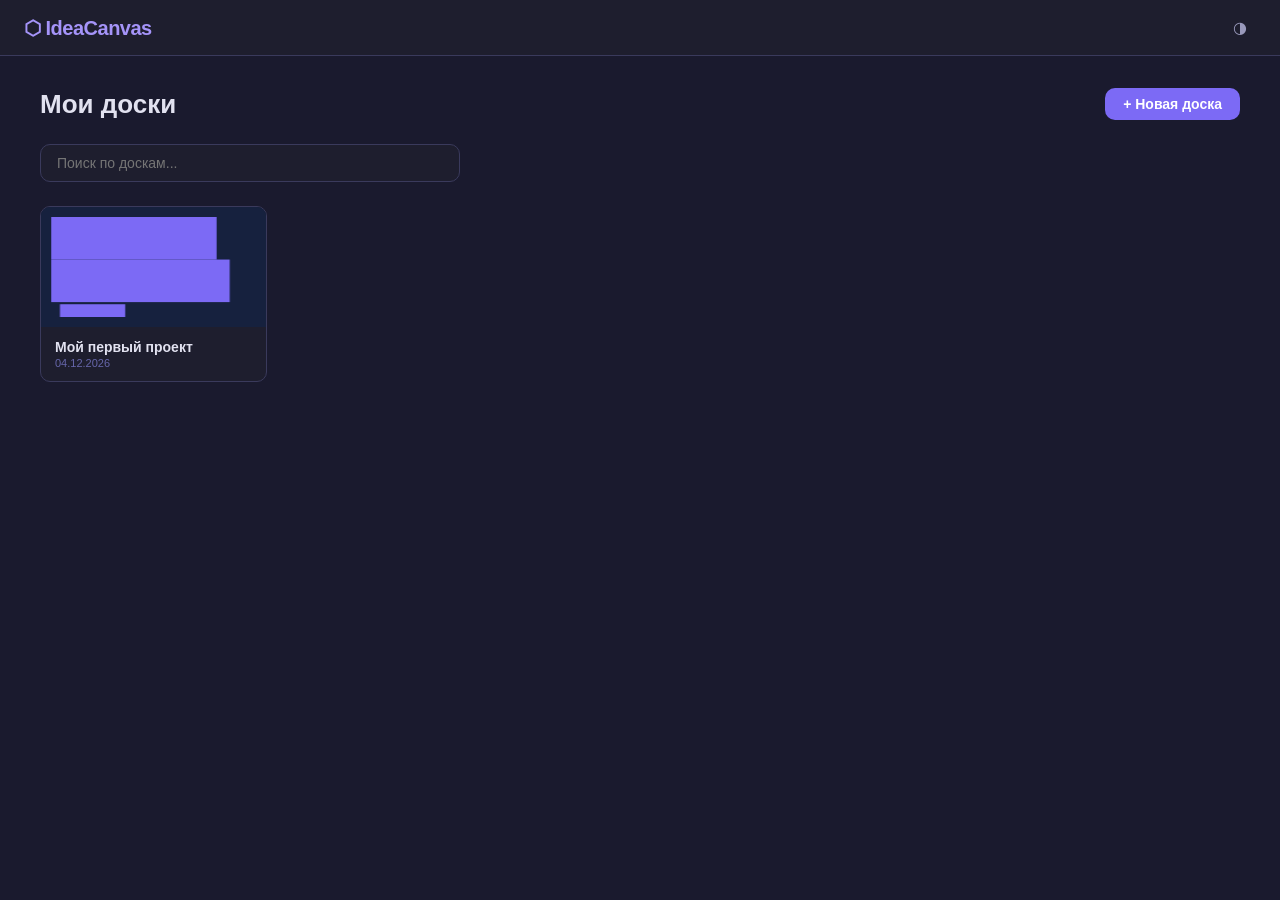
<file: miro-alternative/index.html>
<!DOCTYPE html>
<html lang="ru">
<head>
  <meta charset="UTF-8" />
  <meta name="viewport" content="width=device-width, initial-scale=1.0" />
  <title>IdeaCanvas — доска идей</title>
  <link rel="stylesheet" href="style.css" />
</head>
<body class="theme-dark">

<!-- DASHBOARD -->
<div id="dashboard" class="screen active">
  <div class="dash-header">
    <div class="logo">⬡ IdeaCanvas</div>
    <div class="dash-actions">
      <button class="btn-icon" id="toggleThemeBtn" title="Сменить тему">◑</button>
    </div>
  </div>
  <div class="dash-body">
    <div class="dash-top">
      <h1>Мои доски</h1>
      <button class="btn-primary" id="newBoardBtn">+ Новая доска</button>
    </div>
    <div class="dash-search-wrap">
      <input type="text" id="dashSearch" placeholder="Поиск по доскам..." class="dash-search" />
    </div>
    <div id="boardsGrid" class="boards-grid"></div>
    <div id="noBoardsMsg" class="no-boards">
      <div class="no-boards-icon">⬡</div>
      <p>Нет досок. Создайте первую!</p>
    </div>
  </div>
</div>

<!-- CANVAS SCREEN -->
<div id="canvasScreen" class="screen">

  <!-- TOP BAR -->
  <div class="topbar">
    <button class="btn-icon" id="backBtn" title="На главную">←</button>
    <div class="board-title-wrap">
      <span id="boardTitleDisplay" class="board-title" contenteditable="true" spellcheck="false">Без названия</span>
    </div>
    <div class="topbar-center">
      <div class="zoom-controls">
        <button class="btn-icon" id="zoomOutBtn" title="Уменьшить (-)">−</button>
        <span id="zoomDisplay" class="zoom-display">100%</span>
        <button class="btn-icon" id="zoomInBtn" title="Увеличить (+)">+</button>
        <button class="btn-sm" id="zoomFitBtn" title="По размеру (F)">По размеру</button>
        <button class="btn-sm" id="zoom100Btn" title="100% (0)">100%</button>
      </div>
    </div>
    <div class="topbar-right">
      <button class="btn-icon" id="searchBtn" title="Поиск (Ctrl+F)">⌕</button>
      <button class="btn-icon" id="presentBtn" title="Презентация (P)">▶</button>
      <button class="btn-icon" id="exportBtn" title="Экспорт">⤓</button>
      <button class="btn-icon" id="boardBgBtn" title="Цвет доски">🎨</button>
      <input type="color" id="boardBgInput" style="display:none" />
      <button class="btn-icon" id="undoBtn" title="Отменить (Ctrl+Z)">↩</button>
      <button class="btn-icon" id="redoBtn" title="Вернуть (Ctrl+Y)">↪</button>
    </div>
  </div>

  <!-- TOOLBAR -->
  <div class="toolbar" id="toolbar">
    <button class="tool-btn active" data-tool="select" title="Выбор (V)">
      <svg viewBox="0 0 24 24"><path d="M4 2l16 10-7 1-4 7z"/></svg>
    </button>
    <button class="tool-btn" data-tool="hand" title="Рука / Перемещение (H)">
      <svg viewBox="0 0 24 24"><path d="M9 3a1 1 0 0 1 1 1v5a1 1 0 0 0 2 0V5a1 1 0 0 1 2 0v4a1 1 0 0 0 2 0V8a1 1 0 0 1 2 0v5c0 3.3-2.7 6-6 6H9a6 6 0 0 1-6-6V7a1 1 0 0 1 2 0v3a1 1 0 0 0 2 0V4a1 1 0 0 1 1-1z"/></svg>
    </button>
    <div class="tool-divider"></div>
    <!-- Quick sticky: creates sticky in center of view immediately -->
    <button class="tool-btn" id="quickStickyBtn" title="Новый стикер (N)" data-tool="sticky">
      <svg viewBox="0 0 24 24"><rect x="3" y="3" width="18" height="18" rx="2" fill="currentColor" opacity="0.2"/><rect x="3" y="3" width="18" height="18" rx="2"/><text x="12" y="16" text-anchor="middle" font-size="10" fill="currentColor">+</text></svg>
    </button>
    <button class="tool-btn" data-tool="sticky" title="Стикер (S)">
      <svg viewBox="0 0 24 24"><rect x="3" y="3" width="18" height="18" rx="2"/><line x1="3" y1="9" x2="21" y2="9"/></svg>
    </button>
    <button class="tool-btn" data-tool="card" title="Задача / Карточка (C)">
      <svg viewBox="0 0 24 24"><rect x="3" y="3" width="18" height="18" rx="2"/><line x1="7" y1="8" x2="17" y2="8"/><line x1="7" y1="12" x2="14" y2="12"/><line x1="7" y1="16" x2="11" y2="16"/></svg>
    </button>
    <button class="tool-btn" data-tool="text" title="Текст (T)">
      <svg viewBox="0 0 24 24"><path d="M4 6h16M12 6v13M8 19h8"/></svg>
    </button>
    <div class="tool-divider"></div>
    <button class="tool-btn" data-tool="rect" title="Прямоугольник (R)">
      <svg viewBox="0 0 24 24"><rect x="3" y="5" width="18" height="14" rx="2" fill="none" stroke="currentColor" stroke-width="2"/></svg>
    </button>
    <button class="tool-btn" data-tool="circle" title="Эллипс (E)">
      <svg viewBox="0 0 24 24"><ellipse cx="12" cy="12" rx="9" ry="7" fill="none" stroke="currentColor" stroke-width="2"/></svg>
    </button>
    <button class="tool-btn" data-tool="diamond" title="Ромб (D)">
      <svg viewBox="0 0 24 24"><polygon points="12,3 21,12 12,21 3,12" fill="none" stroke="currentColor" stroke-width="2"/></svg>
    </button>
    <div class="tool-divider"></div>
    <button class="tool-btn" data-tool="connect" title="Связь / Стрелка (A)">
      <svg viewBox="0 0 24 24"><line x1="5" y1="19" x2="19" y2="5" stroke="currentColor" stroke-width="2"/><polyline points="10,5 19,5 19,14" stroke="currentColor" stroke-width="2" fill="none"/></svg>
    </button>
    <button class="tool-btn" data-tool="frame" title="Фрейм (F)">
      <svg viewBox="0 0 24 24"><rect x="2" y="2" width="20" height="20" rx="1" fill="none" stroke="currentColor" stroke-width="2" stroke-dasharray="4 2"/></svg>
    </button>
  </div>

  <!-- CANVAS CONTAINER -->
  <div id="canvasContainer" class="canvas-container">
    <div id="canvasWorld" class="canvas-world">
      <!-- nodes inserted here -->
      <svg id="connectionsSvg" class="connections-svg"></svg>
    </div>
    <!-- box select overlay -->
    <div id="boxSelect" class="box-select"></div>
  </div>

  <!-- MINIMAP -->
  <div class="minimap-wrap">
    <canvas id="minimap" width="160" height="100"></canvas>
  </div>

  <!-- PROPERTIES PANEL -->
  <div id="propsPanel" class="props-panel hidden">
    <div class="props-header">
      <span id="propsTitle">Свойства</span>
      <button class="btn-icon" id="closePropsPanelBtn">×</button>
    </div>
    <div id="propsBody" class="props-body"></div>
  </div>

  <!-- SEARCH PANEL -->
  <div id="searchPanel" class="search-panel hidden">
    <input type="text" id="searchInput" placeholder="Поиск по канвасу..." class="search-input" />
    <div id="searchResults" class="search-results"></div>
  </div>

  <!-- COMMAND PALETTE -->
  <div id="cmdPalette" class="cmd-palette hidden">
    <input type="text" id="cmdInput" placeholder="Команда или поиск... (⌘K)" class="cmd-input" />
    <div id="cmdList" class="cmd-list"></div>
  </div>

  <!-- CONTEXT MENU -->
  <div id="contextMenu" class="context-menu hidden"></div>

  <!-- EXPORT MODAL -->
  <div id="exportModal" class="modal hidden">
    <div class="modal-box">
      <div class="modal-header">
        <span>Экспорт</span>
        <button class="btn-icon" id="closeExportBtn">×</button>
      </div>
      <div class="modal-body">
        <button class="btn-secondary full-width" id="exportJsonBtn">⬇ Скачать JSON (полный)</button>
        <button class="btn-secondary full-width" id="exportPngBtn">⬇ Скачать PNG</button>
        <button class="btn-secondary full-width" id="exportMdBtn">⬇ Скачать Markdown</button>
        <div class="import-section">
          <label class="btn-secondary full-width import-label">
            ⬆ Импортировать JSON
            <input type="file" id="importJsonInput" accept=".json" style="display:none" />
          </label>
        </div>
      </div>
    </div>
  </div>

  <!-- PRESENTATION MODE OVERLAY -->
  <div id="presentMode" class="present-mode hidden">
    <div class="present-toolbar">
      <button id="prevFrameBtn">← Назад</button>
      <span id="presentCounter">1 / 1</span>
      <button id="nextFrameBtn">Далее →</button>
      <button id="exitPresentBtn">✕ Выход</button>
    </div>
  </div>

</div>

<!-- COLOR PICKER POPUP -->
<div id="colorPicker" class="color-picker hidden">
  <div class="color-swatches"></div>
</div>

<!-- NODE CREATION MENU (on double click) -->
<div id="nodeMenu" class="node-menu hidden">
  <button data-type="sticky">📝 Стикер</button>
  <button data-type="card">✅ Задача</button>
  <button data-type="text">T Текст</button>
  <button data-type="rect">▭ Прямоугольник</button>
  <button data-type="circle">◯ Эллипс</button>
  <button data-type="diamond">◇ Ромб</button>
</div>

<script src="app.js"></script>
</body>
</html>
</file>
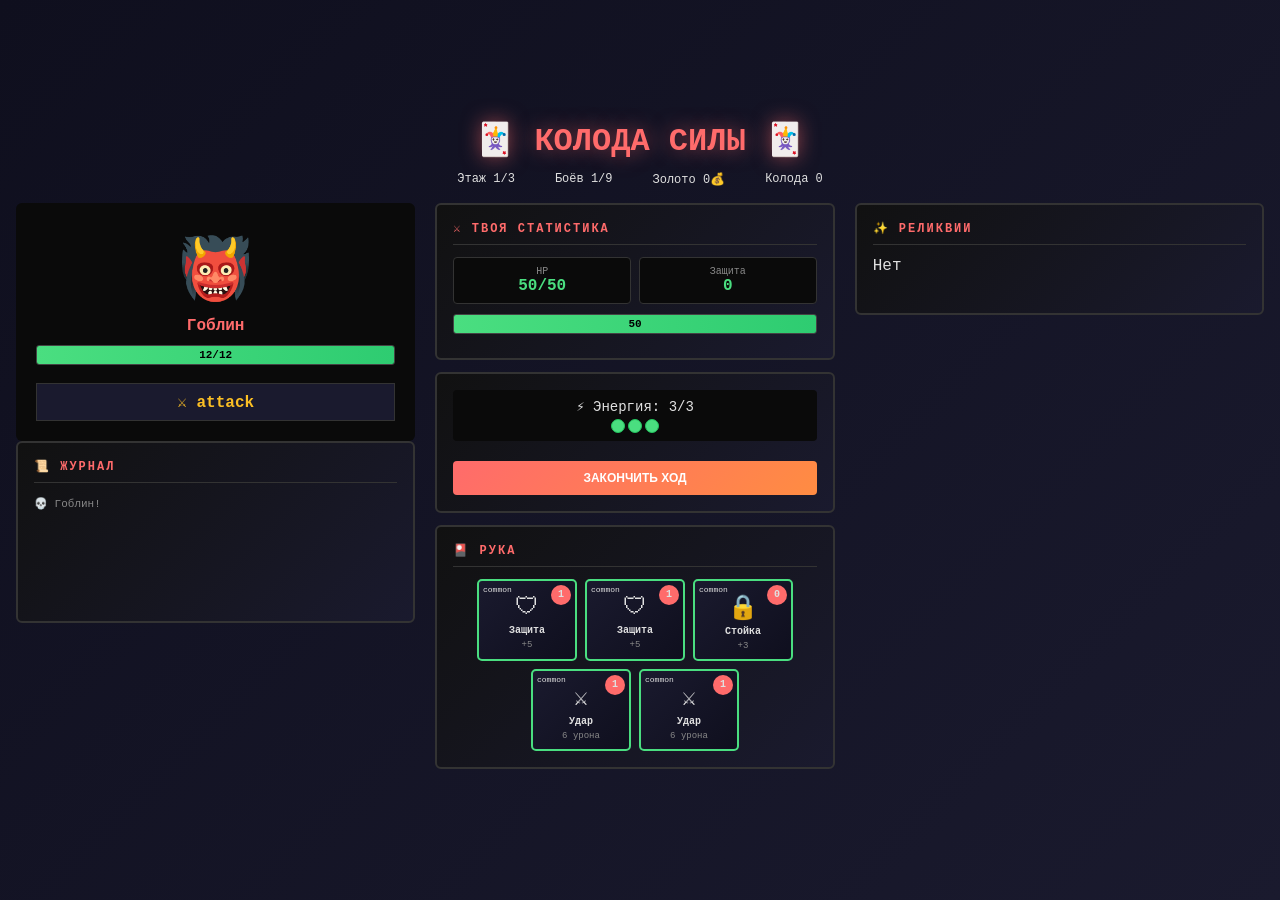
<file: game.html>
<!DOCTYPE html>
<html lang="ru">
<head>
    <meta charset="UTF-8">
    <meta name="viewport" content="width=device-width, initial-scale=1.0">
    <title>Колода Силы - Карточный рогалик</title>
    <style>
        * { margin: 0; padding: 0; box-sizing: border-box; }
        body {
            background: linear-gradient(135deg, #0f0f1e 0%, #1a1a2e 100%);
            color: #e0e0e0;
            font-family: 'Courier New', monospace;
            display: flex;
            justify-content: center;
            align-items: center;
            min-height: 100vh;
            padding: 16px;
        }
        .container { width: 100%; max-width: 1300px; }
        h1 {
            text-align: center;
            color: #ff6b6b;
            font-size: 32px;
            margin-bottom: 12px;
            text-shadow: 0 0 20px #ff6b6b88;
        }
        .header { display: flex; gap: 40px; justify-content: center; margin-bottom: 16px; font-size: 12px; }
        .main { display: flex; gap: 20px; }
        .battle { flex: 2; }
        .sidebar { flex: 1; }

        .battle-layout { display: flex; gap: 20px; }
        .left { flex: 1; }
        .right { flex: 1; }

        .panel {
            background: linear-gradient(135deg, #111 0%, #1a1a2e 100%);
            border: 2px solid #333;
            padding: 16px;
            border-radius: 6px;
            margin-bottom: 12px;
        }
        .panel h3 {
            color: #ff6b6b;
            font-size: 12px;
            text-transform: uppercase;
            letter-spacing: 2px;
            border-bottom: 1px solid #333;
            padding-bottom: 8px;
            margin-bottom: 12px;
        }

        .display { text-align: center; padding: 20px; background: #0a0a0a; border-radius: 6px; }
        .emoji { font-size: 60px; margin: 10px 0; }
        .name { font-size: 16px; color: #ff6b6b; margin-bottom: 10px; font-weight: bold; }

        .bar {
            height: 20px;
            background: #222;
            border: 1px solid #444;
            border-radius: 3px;
            overflow: hidden;
            margin: 8px 0;
        }
        .fill {
            height: 100%;
            background: linear-gradient(90deg, #4ade80, #2ecc71);
            transition: width 0.3s;
            display: flex;
            align-items: center;
            justify-content: center;
            font-size: 11px;
            font-weight: bold;
            color: #000;
        }
        .fill.yellow { background: linear-gradient(90deg, #fbbf24, #f59e0b); }
        .fill.red { background: linear-gradient(90deg, #ff6b6b, #ef4444); }

        .intent { background: #1a1a2e; border: 1px solid #333; padding: 8px; text-align: center; margin-top: 10px; font-weight: bold; color: #fbbf24; }
        .effects { display: flex; gap: 4px; margin-top: 8px; font-size: 20px; }

        .grid2 {
            display: grid;
            grid-template-columns: 1fr 1fr;
            gap: 8px;
            margin-bottom: 10px;
        }
        .stat-box {
            background: #0a0a0a;
            border: 1px solid #333;
            padding: 8px;
            border-radius: 4px;
            text-align: center;
            font-size: 12px;
        }
        .stat-label { color: #888; font-size: 10px; }
        .stat-val { color: #4ade80; font-size: 16px; font-weight: bold; }

        .hand {
            display: flex;
            gap: 8px;
            flex-wrap: wrap;
            justify-content: center;
            min-height: 140px;
            margin-top: 10px;
        }
        .card {
            width: 100px;
            background: linear-gradient(135deg, #1a1a2e, #0f0f1e);
            border: 2px solid #4ade80;
            border-radius: 5px;
            padding: 8px;
            cursor: pointer;
            text-align: center;
            transition: all 0.2s;
            position: relative;
            font-size: 10px;
        }
        .card:hover { transform: translateY(-6px); border-color: #22c55e; box-shadow: 0 0 15px rgba(34, 197, 94, 0.3); }
        .card.disabled { opacity: 0.4; cursor: not-allowed; }
        .card.disabled:hover { transform: none; box-shadow: none; }
        .card-rarity { font-size: 8px; position: absolute; top: 4px; left: 4px; }
        .card-cost { position: absolute; top: 4px; right: 4px; background: #ff6b6b; width: 20px; height: 20px; border-radius: 50%; display: flex; align-items: center; justify-content: center; font-size: 10px; font-weight: bold; }
        .card-icon { font-size: 24px; margin: 4px 0; }
        .card-name { font-weight: bold; margin: 4px 0; }
        .card-desc { font-size: 9px; color: #888; }

        .energy { text-align: center; font-size: 14px; padding: 8px; background: #0a0a0a; border-radius: 4px; margin-bottom: 10px; }
        .energy-dots { display: flex; gap: 3px; justify-content: center; margin-top: 4px; }
        .dot { width: 14px; height: 14px; border-radius: 50%; background: #4ade80; border: 1px solid #22c55e; }
        .dot.empty { background: #222; border-color: #333; }

        .btn {
            width: 100%;
            padding: 10px;
            background: linear-gradient(135deg, #ff6b6b, #ff8c42);
            color: #fff;
            border: none;
            border-radius: 4px;
            font-size: 12px;
            font-weight: bold;
            cursor: pointer;
            text-transform: uppercase;
            margin-top: 10px;
            transition: all 0.2s;
        }
        .btn:hover { transform: scale(1.02); }
        .btn:disabled { opacity: 0.5; cursor: not-allowed; }

        .log { height: 110px; overflow-y: auto; font-size: 11px; line-height: 1.4; }
        .msg { padding: 2px 0; color: #888; }
        .msg.imp { color: #ff6b6b; font-weight: bold; }

        .modal {
            display: none;
            position: fixed;
            inset: 0;
            background: rgba(0,0,0,.95);
            justify-content: center;
            align-items: center;
            z-index: 99;
        }
        .modal.on { display: flex; }
        .modal-box {
            background: linear-gradient(135deg, #111 0%, #1a1a2e 100%);
            border: 2px solid #ff6b6b;
            padding: 40px;
            border-radius: 6px;
            text-align: center;
            max-width: 600px;
            max-height: 90vh;
            overflow-y: auto;
        }
        .modal-box h2 { font-size: 28px; color: #4ade80; margin-bottom: 20px; }
        .choices {
            display: grid;
            grid-template-columns: repeat(auto-fit, minmax(140px, 1fr));
            gap: 12px;
            margin: 20px 0;
        }
        .choice {
            background: #0a0a0a;
            border: 2px solid #4ade80;
            border-radius: 6px;
            padding: 12px;
            cursor: pointer;
            transition: all 0.2s;
        }
        .choice:hover { border-color: #22c55e; box-shadow: 0 0 15px rgba(34, 197, 94, 0.3); }
        .choice-icon { font-size: 36px; margin-bottom: 6px; }
        .choice-name { font-size: 11px; color: #e0e0e0; font-weight: bold; }
        .choice-desc { font-size: 9px; color: #888; margin-top: 4px; }

        .stats {
            display: grid;
            grid-template-columns: 1fr 1fr;
            gap: 12px;
            margin: 20px 0;
        }
        .stat { background: #0a0a0a; padding: 12px; border-radius: 4px; }
        .stat-label { color: #888; font-size: 10px; }
        .stat-value { color: #4ade80; font-size: 18px; font-weight: bold; }
    </style>
</head>
<body>

<div class="container">
    <h1>🃏 КОЛОДА СИЛЫ 🃏</h1>
    <div class="header">
        <div>Этаж <span id="floor">1</span>/3</div>
        <div>Боёв <span id="battle">0</span>/9</div>
        <div>Золото <span id="gold">0</span>💰</div>
        <div>Колода <span id="decksize">5</span></div>
    </div>

    <div class="main">
        <div class="battle">
            <div id="battle-screen">
                <div class="battle-layout">
                    <!-- ВРАГ -->
                    <div class="left">
                        <div class="display">
                            <div class="emoji" id="emoji">👹</div>
                            <div class="name" id="ename">враг</div>
                            <div class="bar">
                                <div class="fill" id="ebar" style="width: 100%;">50/50</div>
                            </div>
                            <div class="effects" id="eeffects"></div>
                            <div class="intent" id="intent">⚔ Атака</div>
                        </div>

                        <div class="panel">
                            <h3>📜 Журнал</h3>
                            <div class="log" id="log"></div>
                        </div>
                    </div>

                    <!-- ИГРОК -->
                    <div class="right">
                        <div class="panel">
                            <h3>⚔ Твоя статистика</h3>
                            <div class="grid2">
                                <div class="stat-box">
                                    <div class="stat-label">HP</div>
                                    <div class="stat-val"><span id="hp">50</span>/<span id="mhp">50</span></div>
                                </div>
                                <div class="stat-box">
                                    <div class="stat-label">Защита</div>
                                    <div class="stat-val" id="block">0</div>
                                </div>
                            </div>
                            <div class="bar">
                                <div class="fill" id="pbar" style="width: 100%;">50</div>
                            </div>
                            <div class="effects" id="peffects"></div>
                        </div>

                        <div class="panel">
                            <div class="energy">
                                ⚡ Энергия: <span id="energy">3</span>/3
                                <div class="energy-dots" id="energy-dots">
                                    <div class="dot"></div><div class="dot"></div><div class="dot"></div>
                                </div>
                            </div>
                            <button class="btn" onclick="endTurn()">Закончить ход</button>
                        </div>

                        <div class="panel">
                            <h3>🎴 Рука</h3>
                            <div class="hand" id="hand"></div>
                        </div>
                    </div>
                </div>
            </div>
        </div>

        <!-- САЙДБАР -->
        <div class="sidebar">
            <div class="panel">
                <h3>✨ Реликвии</h3>
                <div id="relics" style="min-height: 40px;">Нет</div>
            </div>
        </div>
    </div>
</div>

<!-- МОДАЛИ -->
<div class="modal" id="reward-modal">
    <div class="modal-box">
        <h2>🎉 Победа!</h2>
        <p>Выбери карту</p>
        <div class="choices" id="reward-choices"></div>
        <button class="btn" onclick="closReward()">Далее</button>
    </div>
</div>

<div class="modal" id="path-modal">
    <div class="modal-box">
        <h2>🛤️ Выбери путь</h2>
        <div class="choices" id="path-choices"></div>
    </div>
</div>

<div class="modal" id="gameover-modal">
    <div class="modal-box">
        <h2 id="go-title">Победа!</h2>
        <div class="stats">
            <div class="stat"><div class="stat-label">Врагов</div><div class="stat-value" id="stat-kills">0</div></div>
            <div class="stat"><div class="stat-label">Этажей</div><div class="stat-value" id="stat-floors">0</div></div>
            <div class="stat"><div class="stat-label">Реликвий</div><div class="stat-value" id="stat-relics">0</div></div>
            <div class="stat"><div class="stat-label">Золото</div><div class="stat-value" id="stat-gold">0</div></div>
        </div>
        <button class="btn" onclick="location.reload()">Играть снова</button>
    </div>
</div>

<script>
// КАРТЫ
const CARDS = {
    strike: { name: 'Удар', icon: '⚔', cost: 1, type: 'attack', dmg: 6, rarity: 'common', desc: '6 урона' },
    pummel: { name: 'Комбо', icon: '👊', cost: 1, type: 'attack', dmg: 3, hits: 2, rarity: 'common', desc: '3x2' },
    defend: { name: 'Защита', icon: '🛡', cost: 1, type: 'skill', block: 5, rarity: 'common', desc: '+5' },
    brace: { name: 'Стойка', icon: '🔒', cost: 0, type: 'skill', block: 3, rarity: 'common', desc: '+3' },
    heavy: { name: 'Мощный удар', icon: '💥', cost: 2, type: 'attack', dmg: 13, rarity: 'rare', desc: '13' },
    poison: { name: 'Ядовитый', icon: '☠', cost: 2, type: 'attack', dmg: 8, poison: 2, rarity: 'rare', desc: '8+яд' },
    iron: { name: 'Железная кожа', icon: '🪨', cost: 1, type: 'skill', block: 7, rarity: 'rare', desc: '+7' },
    fireball: { name: 'Огненный шар', icon: '🔥', cost: 2, type: 'power', dmg: 10, burn: 1, rarity: 'epic', desc: '10+огонь' },
    wave: { name: 'Волна', icon: '〰', cost: 3, type: 'power', dmg: 15, rarity: 'epic', desc: '15' },
    inferno: { name: 'Инферно', icon: '🌪', cost: 3, type: 'power', dmg: 20, burn: 3, rarity: 'legend', desc: '20+3огонь' },
};

const ENEMIES = {
    goblin: { name: 'Гоблин', emoji: '👹', hp: 12, dmg: 2, actions: ['attack','attack','defend'], floor: 1 },
    bat: { name: 'Летучая мышь', emoji: '🦇', hp: 8, dmg: 1, actions: ['attack','attack','attack'], floor: 1 },
    skeleton: { name: 'Скелет', emoji: '💀', hp: 16, dmg: 3, actions: ['attack','attack','defend'], floor: 1 },
    orc: { name: 'Орк', emoji: '🗡', hp: 22, dmg: 4, actions: ['heavy','defend','attack'], floor: 2 },
    zombie: { name: 'Зомби', emoji: '🧟', hp: 20, dmg: 3, actions: ['attack','attack','defend'], floor: 2 },
    troll: { name: 'Тролль', emoji: '👹', hp: 28, dmg: 5, actions: ['heavy','heavy','defend'], floor: 2 },
    wyvern: { name: 'Виверна', emoji: '🐉', hp: 32, dmg: 6, actions: ['attack','heavy','defend'], floor: 2 },
    demon: { name: 'Демон', emoji: '😈', hp: 45, dmg: 7, actions: ['heavy','attack','defend'], floor: 3, boss: 1 },
    dragon: { name: 'Дракон', emoji: '🐲', hp: 60, dmg: 8, actions: ['heavy','heavy','defend'], floor: 3, boss: 1 },
};

// СОСТОЯНИЕ
let game = {
    hp: 50, maxHp: 50, block: 0,
    deck: [], hand: [], discard: [],
    energy: 3, maxEnergy: 3,
    gold: 0, relics: [],
    dmg_bonus: 0, draw_per_turn: 5,
    poison: 0, burn: 0,
    battle: 0, floor: 1,
    enemy: null, kills: 0, log: [],
};

function init() {
    game.deck = [
        { ...CARDS.strike },
        { ...CARDS.strike },
        { ...CARDS.defend },
        { ...CARDS.defend },
        { ...CARDS.brace },
    ];
    game.hp = game.maxHp = 50;
    game.gold = 0;
    game.battle = 0;
    startBattle();
}

function startBattle() {
    game.battle++;
    game.floor = Math.floor((game.battle - 1) / 3) + 1;
    game.turn = 0;
    game.block = 0;
    game.poison = game.burn = 0;
    game.log = [];
    game.hand = [];

    const floorEnemies = Object.values(ENEMIES).filter(e => e.floor <= game.floor);
    let enemy;
    if (game.battle % 3 === 0 && game.floor >= 2) {
        const bosses = floorEnemies.filter(e => e.boss);
        enemy = bosses.length ? bosses[Math.floor(Math.random() * bosses.length)] : floorEnemies[floorEnemies.length - 1];
    } else {
        enemy = floorEnemies[Math.floor(Math.random() * floorEnemies.length)];
    }

    game.enemy = { ...enemy, hp: enemy.hp, block: 0, idx: 0 };
    drawCards(game.draw_per_turn);
    addLog(`💀 ${game.enemy.name}!`);
    updateDisplay();
}

function drawCards(num) {
    for (let i = 0; i < num; i++) {
        if (game.deck.length === 0) {
            game.deck = [...game.discard];
            game.discard = [];
            if (!game.deck.length) break;
        }
        const idx = Math.floor(Math.random() * game.deck.length);
        game.hand.push(game.deck.splice(idx, 1)[0]);
    }
}

function playCard(i) {
    if (i >= game.hand.length || game.energy < game.hand[i].cost) return;
    const card = game.hand[i];
    game.energy -= card.cost;
    game.hand.splice(i, 1);
    game.discard.push(card);

    if (card.type === 'attack' || card.type === 'power') {
        let dmg = card.dmg + game.dmg_bonus;
        if (card.hits) dmg *= card.hits;
        game.enemy.hp -= dmg;
        addLog(`${card.icon} ${card.name}: ${dmg} урона`);
        if (card.poison) game.enemy.poison = (game.enemy.poison || 0) + card.poison;
        if (card.burn) game.enemy.burn = (game.enemy.burn || 0) + card.burn;
    } else {
        game.block += card.block;
        addLog(`${card.icon} ${card.name}: +${card.block}`);
    }
    updateDisplay();
}

function endTurn() {
    game.turn++;
    addLog('---Ход врага---');

    if (game.poison > 0) {
        game.enemy.hp -= game.poison;
        addLog(`☠ Яд: ${game.poison}`);
        game.poison--;
    }
    if (game.burn > 0) {
        game.enemy.hp -= game.burn;
        addLog(`🔥 Огонь: ${game.burn}`);
        game.burn--;
    }

    const action = game.enemy.actions[game.enemy.idx % game.enemy.actions.length];
    game.enemy.idx++;

    if (action === 'attack') {
        const dmg = Math.max(1, game.enemy.dmg - Math.floor(game.block / 2));
        game.hp -= dmg;
        addLog(`${game.enemy.emoji} атака: ${dmg} урона`, 1);
        game.block = 0;
    } else if (action === 'heavy') {
        const dmg = Math.max(1, game.enemy.dmg * 2 - Math.floor(game.block / 2));
        game.hp -= dmg;
        addLog(`${game.enemy.emoji} МОЩНАЯ: ${dmg}!`, 1);
        game.block = 0;
    } else if (action === 'defend') {
        game.enemy.block += 8;
        addLog(`${game.enemy.emoji} защита +8`);
    }

    if (game.enemy.hp <= 0) { win(); return; }
    if (game.hp <= 0) { lose(); return; }

    game.energy = game.maxEnergy;
    drawCards(game.draw_per_turn);
    addLog('Новая рука');
    updateDisplay();
}

function win() {
    game.kills++;
    game.gold += 20 + Math.floor(game.floor * 5);
    addLog(`${game.enemy.emoji} побежден!`, 1);

    document.getElementById('reward-modal').classList.add('on');
    const chosen = [];
    const keys = Object.keys(CARDS);
    for (let i = 0; i < 3; i++) {
        let key;
        do key = keys[Math.floor(Math.random() * keys.length)];
        while (chosen.includes(key));
        chosen.push(key);
    }

    document.getElementById('reward-choices').innerHTML = chosen.map(key => {
        const card = CARDS[key];
        return `<div class="choice" onclick="addCard('${key}')">
            <div class="choice-icon">${card.icon}</div>
            <div class="choice-name">${card.name}</div>
            <div class="choice-desc">${card.rarity}</div>
        </div>`;
    }).join('');
}

function addCard(key) {
    game.deck.push({ ...CARDS[key] });
    document.getElementById('reward-modal').classList.remove('on');
    closReward();
}

function closReward() {
    if (game.battle >= 9) {
        endGame(true);
    } else {
        showPath();
    }
}

function showPath() {
    document.getElementById('path-modal').classList.add('on');
    document.getElementById('path-choices').innerHTML = `
        <div class="choice" onclick="nextEvent('battle')"><div class="choice-icon">⚔</div><div class="choice-name">Бой</div></div>
        <div class="choice" onclick="nextEvent('rest')"><div class="choice-icon">🏥</div><div class="choice-name">Отдых</div></div>
        <div class="choice" onclick="nextEvent('shop')"><div class="choice-icon">🏪</div><div class="choice-name">Магазин</div></div>
        <div class="choice" onclick="nextEvent('treasure')"><div class="choice-icon">💎</div><div class="choice-name">Клад</div></div>
    `;
}

function nextEvent(type) {
    document.getElementById('path-modal').classList.remove('on');
    if (type === 'battle') startBattle();
    else if (type === 'rest') {
        game.hp = Math.min(game.hp + 15, game.maxHp);
        game.battle++;
        if (game.battle >= 9) endGame(true);
        else showPath();
    }
    else if (type === 'shop') {
        if (game.gold >= 50) {
            game.gold -= 50;
            const keys = Object.keys(CARDS).filter(k => CARDS[k].rarity !== 'common');
            game.deck.push({ ...CARDS[keys[Math.floor(Math.random() * keys.length)]] });
        }
        game.battle++;
        if (game.battle >= 9) endGame(true);
        else showPath();
    }
    else if (type === 'treasure') {
        game.gold += 50;
        game.battle++;
        if (game.battle >= 9) endGame(true);
        else showPath();
    }
    updateDisplay();
}

function lose() {
    setTimeout(() => {
        document.getElementById('battle-screen').style.display = 'none';
        endGame(false);
    }, 1000);
}

function endGame(won) {
    document.getElementById('go-title').textContent = won ? '🎉 ПОБЕДА!' : '💀 ПОРАЖЕНИЕ';
    document.getElementById('go-title').style.color = won ? '#4ade80' : '#ff6b6b';
    document.getElementById('stat-kills').textContent = game.kills;
    document.getElementById('stat-floors').textContent = game.floor;
    document.getElementById('stat-relics').textContent = 0;
    document.getElementById('stat-gold').textContent = game.gold;
    document.getElementById('gameover-modal').classList.add('on');
}

function addLog(msg, imp = 0) {
    const el = document.createElement('div');
    el.className = 'msg' + (imp ? ' imp' : '');
    el.textContent = msg;
    document.getElementById('log').insertBefore(el, document.getElementById('log').firstChild);
}

function updateDisplay() {
    const e = game.enemy;
    const eDef = Object.values(ENEMIES).find(x => x.name === e.name);

    document.getElementById('floor').textContent = game.floor;
    document.getElementById('battle').textContent = game.battle;
    document.getElementById('gold').textContent = game.gold;
    document.getElementById('decksize').textContent = game.deck.length + game.discard.length;

    // Enemy
    document.getElementById('emoji').textContent = e.emoji;
    document.getElementById('ename').textContent = e.name + (e.boss ? ' 👑' : '');
    const ePct = Math.max(0, e.hp / eDef.hp);
    const eBar = document.getElementById('ebar');
    eBar.style.width = (ePct * 100) + '%';
    eBar.className = 'fill ' + (ePct > 0.5 ? '' : ePct > 0.25 ? 'yellow' : 'red');
    eBar.textContent = Math.max(0, e.hp) + '/' + eDef.hp;

    const actions = { attack: '⚔', heavy: '💥', defend: '🛡' };
    document.getElementById('intent').textContent = (actions[e.actions[e.idx % e.actions.length]] || '?') + ' ' + e.actions[e.idx % e.actions.length];

    let eEff = '';
    if (e.poison) eEff += ` ☠(${e.poison})`;
    if (e.burn) eEff += ` 🔥(${e.burn})`;
    document.getElementById('eeffects').textContent = eEff;

    // Player
    document.getElementById('hp').textContent = Math.max(0, game.hp);
    document.getElementById('mhp').textContent = game.maxHp;
    document.getElementById('block').textContent = game.block;
    const pPct = game.hp / game.maxHp;
    const pBar = document.getElementById('pbar');
    pBar.style.width = (pPct * 100) + '%';
    pBar.className = 'fill ' + (pPct > 0.5 ? '' : pPct > 0.25 ? 'yellow' : 'red');
    pBar.textContent = Math.max(0, game.hp);

    let pEff = '';
    if (game.poison) pEff += ` ☠(${game.poison})`;
    if (game.burn) pEff += ` 🔥(${game.burn})`;
    document.getElementById('peffects').textContent = pEff;

    // Energy
    document.getElementById('energy').textContent = game.energy;
    const eDots = document.getElementById('energy-dots');
    eDots.innerHTML = '';
    for (let i = 0; i < game.maxEnergy; i++) {
        const dot = document.createElement('div');
        dot.className = 'dot' + (i >= game.energy ? ' empty' : '');
        eDots.appendChild(dot);
    }

    // Hand
    const hand = document.getElementById('hand');
    hand.innerHTML = '';
    game.hand.forEach((card, i) => {
        const el = document.createElement('div');
        el.className = 'card' + (game.energy < card.cost ? ' disabled' : '');
        el.onclick = () => playCard(i);
        el.innerHTML = `
            <div class="card-rarity">${card.rarity}</div>
            <div class="card-cost">${card.cost}</div>
            <div class="card-icon">${card.icon}</div>
            <div class="card-name">${card.name}</div>
            <div class="card-desc">${card.desc}</div>
        `;
        hand.appendChild(el);
    });
}

init();
</script>

</body>
</html>
</file>
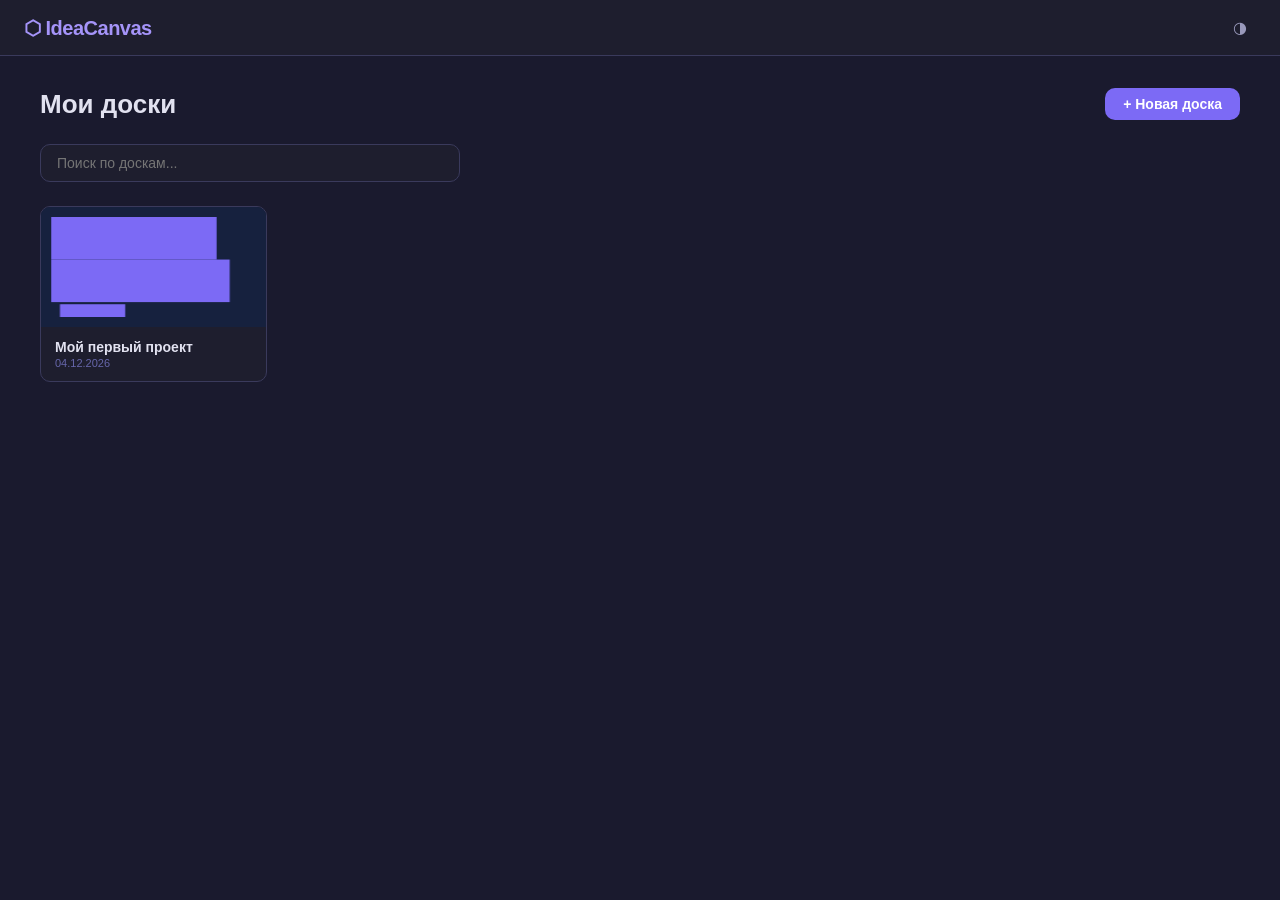
<file: miro-alternative/IdeaCanvas.html>
<!DOCTYPE html>
<html lang="ru">
<head>
  <meta charset="UTF-8" />
  <meta name="viewport" content="width=device-width, initial-scale=1.0" />
  <title>IdeaCanvas — доска идей</title>
  <style>
/* ======================== RESET & BASE ======================== */
*, *::before, *::after { box-sizing: border-box; margin: 0; padding: 0; }

:root {
  --bg: #1a1a2e;
  --bg2: #16213e;
  --bg3: #0f3460;
  --surface: #1e1e2e;
  --surface2: #2a2a3e;
  --surface3: #353550;
  --border: #3a3a5c;
  --text: #e2e2f0;
  --text2: #9999bb;
  --text3: #6666aa;
  --accent: #7c6af5;
  --accent2: #a594f9;
  --accent-glow: rgba(124,106,245,0.3);
  --green: #4caf8e;
  --yellow: #f5c842;
  --red: #f56c6c;
  --orange: #f5a442;
  --radius: 10px;
  --shadow: 0 4px 24px rgba(0,0,0,0.4);
  --shadow-lg: 0 8px 48px rgba(0,0,0,0.6);
}

.theme-light {
  --bg: #f0f0fa;
  --bg2: #e8e8f5;
  --bg3: #d8d8f0;
  --surface: #ffffff;
  --surface2: #f5f5ff;
  --surface3: #ebebff;
  --border: #d0d0e8;
  --text: #1a1a3e;
  --text2: #5555aa;
  --text3: #8888cc;
  --shadow: 0 4px 24px rgba(0,0,0,0.1);
  --shadow-lg: 0 8px 48px rgba(0,0,0,0.15);
}

body {
  font-family: -apple-system, BlinkMacSystemFont, 'Segoe UI', Roboto, sans-serif;
  background: var(--bg);
  color: var(--text);
  height: 100vh;
  overflow: hidden;
  font-size: 14px;
}

/* ======================== SCREENS ======================== */
.screen { display: none; height: 100vh; }
.screen.active { display: flex; flex-direction: column; }
#canvasScreen.active { display: grid; grid-template-rows: 48px 1fr; grid-template-columns: 56px 1fr; }

/* ======================== BUTTONS ======================== */
.btn-primary {
  background: var(--accent);
  color: #fff;
  border: none;
  padding: 8px 18px;
  border-radius: var(--radius);
  cursor: pointer;
  font-size: 14px;
  font-weight: 600;
  transition: all .15s;
}
.btn-primary:hover { background: var(--accent2); transform: translateY(-1px); }

.btn-secondary {
  background: var(--surface2);
  color: var(--text);
  border: 1px solid var(--border);
  padding: 8px 16px;
  border-radius: var(--radius);
  cursor: pointer;
  font-size: 14px;
  transition: all .15s;
}
.btn-secondary:hover { background: var(--surface3); }

.btn-icon {
  background: transparent;
  border: none;
  color: var(--text2);
  cursor: pointer;
  padding: 6px;
  border-radius: 6px;
  font-size: 16px;
  display: flex; align-items: center; justify-content: center;
  width: 32px; height: 32px;
  transition: all .15s;
}
.btn-icon:hover { background: var(--surface3); color: var(--text); }

.btn-sm {
  background: var(--surface2);
  border: 1px solid var(--border);
  color: var(--text2);
  padding: 4px 10px;
  border-radius: 6px;
  cursor: pointer;
  font-size: 12px;
  transition: all .15s;
}
.btn-sm:hover { background: var(--surface3); color: var(--text); }

.full-width { width: 100%; margin-bottom: 8px; }

/* ======================== DASHBOARD ======================== */
#dashboard {
  background: var(--bg);
  flex-direction: column;
}

.dash-header {
  display: flex;
  align-items: center;
  justify-content: space-between;
  padding: 0 24px;
  height: 56px;
  border-bottom: 1px solid var(--border);
  background: var(--surface);
}

.logo {
  font-size: 20px;
  font-weight: 700;
  color: var(--accent2);
  letter-spacing: -0.5px;
}

.dash-body {
  flex: 1;
  padding: 32px 40px;
  overflow-y: auto;
}

.dash-top {
  display: flex;
  align-items: center;
  justify-content: space-between;
  margin-bottom: 24px;
}
.dash-top h1 { font-size: 26px; font-weight: 700; }

.dash-search-wrap { margin-bottom: 24px; }
.dash-search {
  width: 100%;
  max-width: 420px;
  background: var(--surface);
  border: 1px solid var(--border);
  color: var(--text);
  padding: 10px 16px;
  border-radius: var(--radius);
  font-size: 14px;
  outline: none;
  transition: border-color .15s;
}
.dash-search:focus { border-color: var(--accent); }

.boards-grid {
  display: grid;
  grid-template-columns: repeat(auto-fill, minmax(220px, 1fr));
  gap: 16px;
}

.board-card {
  background: var(--surface);
  border: 1px solid var(--border);
  border-radius: var(--radius);
  padding: 0;
  cursor: pointer;
  transition: all .2s;
  overflow: hidden;
}
.board-card:hover { border-color: var(--accent); transform: translateY(-2px); box-shadow: var(--shadow); }

.board-card-thumb {
  height: 120px;
  background: var(--bg2);
  position: relative;
  overflow: hidden;
}
.board-card-thumb canvas { width: 100%; height: 100%; }

.board-card-info {
  padding: 12px 14px;
  display: flex;
  align-items: center;
  justify-content: space-between;
}
.board-card-name { font-weight: 600; font-size: 14px; }
.board-card-date { font-size: 11px; color: var(--text3); margin-top: 2px; }

.board-card-del {
  background: transparent;
  border: none;
  color: var(--text3);
  cursor: pointer;
  font-size: 16px;
  padding: 4px;
  border-radius: 4px;
  opacity: 0;
  transition: opacity .15s;
}
.board-card:hover .board-card-del { opacity: 1; }
.board-card-del:hover { color: var(--red); background: rgba(245,108,108,0.1); }

.no-boards {
  display: none;
  flex-direction: column;
  align-items: center;
  justify-content: center;
  padding: 80px 0;
  color: var(--text3);
}
.no-boards.show { display: flex; }
.no-boards-icon { font-size: 48px; margin-bottom: 16px; }

/* ======================== TOPBAR ======================== */
.topbar {
  grid-column: 1 / -1;
  display: flex;
  align-items: center;
  gap: 8px;
  padding: 0 12px;
  background: var(--surface);
  border-bottom: 1px solid var(--border);
  height: 48px;
  z-index: 100;
}

.board-title-wrap { flex: 0 0 auto; }
.board-title {
  font-weight: 700;
  font-size: 15px;
  outline: none;
  min-width: 100px;
  max-width: 200px;
  padding: 4px 8px;
  border-radius: 6px;
  border: 1px solid transparent;
  transition: border-color .15s;
  white-space: nowrap;
  overflow: hidden;
  text-overflow: ellipsis;
}
.board-title:focus { border-color: var(--accent); }

.topbar-center { flex: 1; display: flex; justify-content: center; }
.zoom-controls { display: flex; align-items: center; gap: 4px; }
.zoom-display {
  font-size: 13px;
  color: var(--text2);
  min-width: 50px;
  text-align: center;
  user-select: none;
  cursor: pointer;
}
.zoom-display:hover { color: var(--text); }

.topbar-right { display: flex; align-items: center; gap: 4px; }

/* ======================== TOOLBAR ======================== */
.toolbar {
  grid-row: 2;
  grid-column: 1;
  display: flex;
  flex-direction: column;
  align-items: center;
  padding: 12px 6px;
  gap: 4px;
  background: var(--surface);
  border-right: 1px solid var(--border);
  z-index: 50;
  overflow-y: auto;
}

.tool-btn {
  width: 40px; height: 40px;
  background: transparent;
  border: 1px solid transparent;
  border-radius: 8px;
  cursor: pointer;
  display: flex;
  align-items: center;
  justify-content: center;
  color: var(--text2);
  transition: all .15s;
}
.tool-btn svg { width: 18px; height: 18px; fill: none; stroke: currentColor; stroke-width: 1.8; stroke-linecap: round; stroke-linejoin: round; }
.tool-btn:hover { background: var(--surface3); color: var(--text); }
.tool-btn.active { background: var(--accent-glow); border-color: var(--accent); color: var(--accent2); }

.tool-divider {
  width: 28px;
  height: 1px;
  background: var(--border);
  margin: 2px 0;
}

/* ======================== CANVAS ======================== */
.canvas-container {
  grid-row: 2;
  grid-column: 2;
  position: relative;
  overflow: hidden;
  background: var(--bg);
  background-image:
    radial-gradient(circle, var(--border) 1px, transparent 1px);
  background-size: 32px 32px;
  cursor: default;
}

.canvas-container.tool-hand { cursor: grab; }
.canvas-container.tool-hand.panning { cursor: grabbing; }
.canvas-container.tool-sticky,
.canvas-container.tool-card,
.canvas-container.tool-text,
.canvas-container.tool-rect,
.canvas-container.tool-circle,
.canvas-container.tool-diamond,
.canvas-container.tool-frame { cursor: crosshair; }

.canvas-world {
  position: absolute;
  top: 0; left: 0;
  width: 0; height: 0;
  transform-origin: 0 0;
  will-change: transform;
}

.connections-svg {
  position: absolute;
  top: -5000px; left: -5000px;
  width: 10000px; height: 10000px;
  pointer-events: none;
  overflow: visible;
}
.connections-svg .conn-path {
  fill: none;
  stroke: var(--text3);
  stroke-width: 2;
  pointer-events: stroke;
  cursor: pointer;
  transition: stroke .15s;
}
.connections-svg .conn-path:hover { stroke: var(--accent2); }
.connections-svg .conn-path.selected { stroke: var(--accent); stroke-width: 3; }
.connections-svg .conn-arrow { fill: var(--text3); }
.connections-svg .conn-path.selected + .conn-arrow { fill: var(--accent); }

.box-select {
  position: absolute;
  border: 1.5px solid var(--accent);
  background: var(--accent-glow);
  pointer-events: none;
  display: none;
  z-index: 10;
}

/* ======================== NODES ======================== */
.node {
  position: absolute;
  user-select: none;
  cursor: default;
  min-width: 40px;
  min-height: 40px;
}
.node:hover .node-resize-handle { opacity: 1; }
.node.selected > .node-inner { box-shadow: 0 0 0 2px var(--accent), var(--shadow); }
.node.selected > .node-inner.frame-inner { box-shadow: 0 0 0 2px var(--accent); }

.node-inner {
  width: 100%; height: 100%;
  border-radius: var(--radius);
  overflow: hidden;
  position: relative;
}

/* Resize handle */
.node-resize-handle {
  position: absolute;
  width: 10px; height: 10px;
  background: var(--accent);
  border: 2px solid var(--surface);
  border-radius: 2px;
  right: -5px; bottom: -5px;
  cursor: se-resize;
  opacity: 0;
  transition: opacity .15s;
  z-index: 20;
}
.node.selected .node-resize-handle { opacity: 1; }

/* Connection handles — appear on node hover, drag to connect */
.conn-dot {
  position: absolute;
  width: 12px; height: 12px;
  border-radius: 50%;
  background: var(--accent);
  border: 2px solid #fff;
  opacity: 0;
  transition: opacity .15s, transform .1s;
  cursor: crosshair;
  z-index: 20;
  box-shadow: 0 0 4px rgba(0,0,0,0.3);
}
.node:hover .conn-dot { opacity: 0.7; }
.conn-dot:hover { opacity: 1 !important; transform: scale(1.4) !important; }
.conn-dot.top    { top: -6px;    left: 50%;  transform: translateX(-50%); }
.conn-dot.right  { right: -6px;  top: 50%;   transform: translateY(-50%); }
.conn-dot.bottom { bottom: -6px; left: 50%;  transform: translateX(-50%); }
.conn-dot.left   { left: -6px;   top: 50%;   transform: translateY(-50%); }
.conn-dot.top:hover    { transform: translateX(-50%) scale(1.4) !important; }
.conn-dot.right:hover  { transform: translateY(-50%) scale(1.4) !important; }
.conn-dot.bottom:hover { transform: translateX(-50%) scale(1.4) !important; }
.conn-dot.left:hover   { transform: translateY(-50%) scale(1.4) !important; }

/* ---- STICKY ---- */
.sticky-wrap {
  display: table;
  width: 100%;
  height: 100%;
  border-radius: var(--radius);
  overflow: hidden;
}
.sticky-inner {
  display: table-cell;
  padding: 12px;
  font-size: 14px;
  line-height: 1.5;
  cursor: text;
  background: #f5c842;
  color: #1a1a1a;
  min-height: 100px;
  width: 100%;
  height: 100%;
  /* kill spell-check red underlines */
  -webkit-text-size-adjust: none;
}
.sticky-inner:focus { outline: none; }
/* hide browser spell-check squiggles */
.sticky-inner::spelling-error { text-decoration: none; }
[contenteditable] { -webkit-user-modify: read-write-plaintext-only; }
.sticky-inner b, .sticky-inner strong { font-weight: bold; }
.sticky-inner i, .sticky-inner em   { font-style: italic; }
.sticky-inner u                      { text-decoration: underline; }

/* ---- CARD ---- */
.card-inner {
  background: var(--surface);
  border: 1px solid var(--border);
  padding: 12px;
  min-height: 120px;
  display: flex;
  flex-direction: column;
  gap: 6px;
}
.card-status-bar {
  height: 4px;
  border-radius: 2px;
  margin: -12px -12px 8px -12px;
}
.card-title {
  font-weight: 600;
  font-size: 14px;
  outline: none;
  cursor: text;
}
.card-title:empty::before { content: attr(data-placeholder); color: var(--text3); }
.card-desc {
  font-size: 12px;
  color: var(--text2);
  outline: none;
  cursor: text;
  line-height: 1.5;
  flex: 1;
}
.card-desc:empty::before { content: attr(data-placeholder); color: var(--text3); }
.card-footer {
  display: flex;
  align-items: center;
  gap: 6px;
  flex-wrap: wrap;
  margin-top: 4px;
}
.card-status-badge {
  font-size: 10px;
  padding: 2px 8px;
  border-radius: 20px;
  font-weight: 600;
  cursor: pointer;
}
.status-todo    { background: var(--surface3); color: var(--text2); }
.status-doing   { background: rgba(245,164,66,0.2); color: var(--orange); }
.status-done    { background: rgba(76,175,142,0.2); color: var(--green); }
.status-blocked { background: rgba(245,108,108,0.2); color: var(--red); }

.card-tag {
  font-size: 10px;
  padding: 2px 7px;
  border-radius: 20px;
  background: var(--accent-glow);
  color: var(--accent2);
  font-weight: 500;
}
.card-due {
  font-size: 10px;
  color: var(--text3);
  margin-left: auto;
}

/* ---- TEXT ---- */
.text-inner {
  padding: 8px;
  outline: none;
  cursor: text;
  font-size: 16px;
  line-height: 1.6;
  background: transparent;
  min-height: 40px;
  min-width: 120px;
  color: var(--text);
}
.text-inner h1 { font-size: 28px; margin-bottom: 4px; }
.text-inner h2 { font-size: 22px; margin-bottom: 4px; }
.text-inner h3 { font-size: 18px; margin-bottom: 4px; }
.text-inner strong { font-weight: 700; }
.text-inner em { font-style: italic; }
.text-inner code { font-family: monospace; background: var(--surface2); padding: 1px 5px; border-radius: 4px; font-size: 13px; }

/* ---- SHAPES ---- */
.shape-inner {
  background: transparent;
  overflow: visible;
}
.shape-inner svg { width: 100%; height: 100%; overflow: visible; }

/* ---- FRAME ---- */
.frame-inner {
  border: 2px dashed var(--border);
  border-radius: 8px;
  background: rgba(255,255,255,0.02);
  overflow: visible;
}
.frame-label {
  position: absolute;
  top: -24px;
  left: 0;
  font-size: 12px;
  font-weight: 600;
  color: var(--text3);
  white-space: nowrap;
  outline: none;
  cursor: text;
  padding: 2px 4px;
  border-radius: 4px;
}
.frame-label:focus { background: var(--surface2); color: var(--text); }

/* ======================== PROPS PANEL ======================== */
.props-panel {
  position: absolute;
  top: 12px; right: 12px;
  width: 240px;
  background: var(--surface);
  border: 1px solid var(--border);
  border-radius: var(--radius);
  box-shadow: var(--shadow);
  z-index: 200;
  overflow: hidden;
}
.props-panel.hidden { display: none; }

.props-header {
  display: flex;
  align-items: center;
  justify-content: space-between;
  padding: 10px 14px;
  border-bottom: 1px solid var(--border);
  font-weight: 600;
  font-size: 13px;
}
.props-body {
  padding: 14px;
  display: flex;
  flex-direction: column;
  gap: 10px;
  max-height: 70vh;
  overflow-y: auto;
}

.prop-row { display: flex; flex-direction: column; gap: 4px; }
.prop-label { font-size: 11px; color: var(--text3); font-weight: 600; text-transform: uppercase; letter-spacing: 0.5px; }
.prop-input {
  background: var(--surface2);
  border: 1px solid var(--border);
  color: var(--text);
  padding: 6px 10px;
  border-radius: 6px;
  font-size: 13px;
  outline: none;
  width: 100%;
  transition: border-color .15s;
}
.prop-input:focus { border-color: var(--accent); }

.prop-select {
  background: var(--surface2);
  border: 1px solid var(--border);
  color: var(--text);
  padding: 6px 10px;
  border-radius: 6px;
  font-size: 13px;
  outline: none;
  width: 100%;
  cursor: pointer;
}

.color-row { display: flex; gap: 6px; flex-wrap: wrap; }
.color-swatch {
  width: 22px; height: 22px;
  border-radius: 50%;
  cursor: pointer;
  border: 2px solid transparent;
  transition: all .15s;
}
.color-swatch:hover, .color-swatch.active { border-color: var(--text); transform: scale(1.15); }

.prop-tags {
  display: flex;
  flex-wrap: wrap;
  gap: 4px;
  margin-top: 2px;
}
.prop-tag-add {
  font-size: 11px;
  padding: 2px 8px;
  border: 1px dashed var(--border);
  border-radius: 20px;
  cursor: pointer;
  color: var(--text3);
  background: transparent;
  transition: all .15s;
}
.prop-tag-add:hover { border-color: var(--accent); color: var(--accent2); }

.prop-divider { height: 1px; background: var(--border); }

/* ======================== SEARCH PANEL ======================== */
.search-panel {
  position: absolute;
  top: 60px; right: 12px;
  width: 280px;
  background: var(--surface);
  border: 1px solid var(--border);
  border-radius: var(--radius);
  box-shadow: var(--shadow);
  z-index: 200;
  overflow: hidden;
}
.search-panel.hidden { display: none; }
.search-input {
  width: 100%;
  background: transparent;
  border: none;
  border-bottom: 1px solid var(--border);
  color: var(--text);
  padding: 12px 16px;
  font-size: 14px;
  outline: none;
}
.search-results { max-height: 300px; overflow-y: auto; }
.search-result {
  padding: 10px 16px;
  cursor: pointer;
  border-bottom: 1px solid var(--border);
  transition: background .1s;
}
.search-result:hover { background: var(--surface2); }
.search-result-title { font-weight: 600; font-size: 13px; }
.search-result-preview { font-size: 11px; color: var(--text2); margin-top: 2px; }
.search-result mark { background: var(--accent-glow); color: var(--accent2); border-radius: 2px; }

/* ======================== COMMAND PALETTE ======================== */
.cmd-palette {
  position: fixed;
  top: 30%;
  left: 50%;
  transform: translateX(-50%);
  width: 480px;
  background: var(--surface);
  border: 1px solid var(--border);
  border-radius: 14px;
  box-shadow: var(--shadow-lg);
  z-index: 500;
  overflow: hidden;
}
.cmd-palette.hidden { display: none; }
.cmd-input {
  width: 100%;
  background: transparent;
  border: none;
  border-bottom: 1px solid var(--border);
  color: var(--text);
  padding: 16px 20px;
  font-size: 16px;
  outline: none;
}
.cmd-list { max-height: 320px; overflow-y: auto; }
.cmd-item {
  display: flex;
  align-items: center;
  gap: 12px;
  padding: 12px 20px;
  cursor: pointer;
  transition: background .1s;
}
.cmd-item:hover, .cmd-item.active { background: var(--surface2); }
.cmd-item-icon { width: 20px; text-align: center; font-size: 16px; }
.cmd-item-name { font-size: 14px; }
.cmd-item-hint { margin-left: auto; font-size: 11px; color: var(--text3); }
.cmd-section {
  padding: 6px 20px 2px;
  font-size: 10px;
  color: var(--text3);
  font-weight: 700;
  text-transform: uppercase;
  letter-spacing: 0.8px;
}

/* ======================== CONTEXT MENU ======================== */
.context-menu {
  position: fixed;
  background: var(--surface);
  border: 1px solid var(--border);
  border-radius: var(--radius);
  box-shadow: var(--shadow);
  z-index: 400;
  min-width: 160px;
  overflow: hidden;
  padding: 4px 0;
}
.context-menu.hidden { display: none; }
.ctx-item {
  display: flex;
  align-items: center;
  gap: 10px;
  padding: 8px 14px;
  cursor: pointer;
  font-size: 13px;
  transition: background .1s;
}
.ctx-item:hover { background: var(--surface2); }
.ctx-item.danger { color: var(--red); }
.ctx-item .ctx-icon { width: 16px; text-align: center; }
.ctx-divider { height: 1px; background: var(--border); margin: 4px 0; }

/* ======================== MODAL ======================== */
.modal {
  position: fixed;
  inset: 0;
  background: rgba(0,0,0,0.5);
  display: flex;
  align-items: center;
  justify-content: center;
  z-index: 600;
}
.modal.hidden { display: none; }
.modal-box {
  background: var(--surface);
  border: 1px solid var(--border);
  border-radius: 14px;
  box-shadow: var(--shadow-lg);
  width: 360px;
  overflow: hidden;
}
.modal-header {
  display: flex;
  align-items: center;
  justify-content: space-between;
  padding: 14px 18px;
  border-bottom: 1px solid var(--border);
  font-weight: 700;
}
.modal-body { padding: 18px; display: flex; flex-direction: column; gap: 8px; }
.import-section { margin-top: 4px; }
.import-label { display: flex; align-items: center; justify-content: center; cursor: pointer; }

/* ======================== MINIMAP ======================== */
.minimap-wrap {
  position: absolute;
  bottom: 16px;
  right: 16px;
  border: 1px solid var(--border);
  border-radius: 8px;
  overflow: hidden;
  background: var(--surface);
  box-shadow: var(--shadow);
  z-index: 100;
  opacity: 0.85;
  transition: opacity .2s;
}
.minimap-wrap:hover { opacity: 1; }
#minimap { display: block; cursor: pointer; }

/* ======================== NODE MENU ======================== */
.node-menu {
  position: fixed;
  background: var(--surface);
  border: 1px solid var(--border);
  border-radius: var(--radius);
  box-shadow: var(--shadow);
  z-index: 300;
  overflow: hidden;
  display: grid;
  grid-template-columns: 1fr 1fr;
  gap: 0;
  padding: 4px;
}
.node-menu.hidden { display: none; }
.node-menu button {
  background: transparent;
  border: none;
  color: var(--text);
  padding: 10px 14px;
  cursor: pointer;
  font-size: 13px;
  text-align: left;
  border-radius: 6px;
  transition: background .1s;
  white-space: nowrap;
}
.node-menu button:hover { background: var(--surface2); }

/* ======================== PRESENTATION ======================== */
.present-mode {
  position: fixed;
  inset: 0;
  background: rgba(0,0,0,0.9);
  z-index: 1000;
  display: flex;
  flex-direction: column;
  align-items: center;
  justify-content: center;
}
.present-mode.hidden { display: none; }
.present-toolbar {
  position: fixed;
  bottom: 24px;
  display: flex;
  align-items: center;
  gap: 16px;
  background: var(--surface);
  border: 1px solid var(--border);
  border-radius: 30px;
  padding: 10px 20px;
}
.present-toolbar button {
  background: var(--accent);
  color: #fff;
  border: none;
  padding: 8px 18px;
  border-radius: 20px;
  cursor: pointer;
  font-size: 14px;
}
.present-toolbar button#exitPresentBtn { background: var(--surface3); color: var(--text); }
#presentCounter { font-size: 14px; color: var(--text2); min-width: 60px; text-align: center; }

/* ======================== COLOR PICKER ======================== */
.color-picker {
  position: fixed;
  background: var(--surface);
  border: 1px solid var(--border);
  border-radius: 10px;
  padding: 10px;
  box-shadow: var(--shadow);
  z-index: 500;
}
.color-picker.hidden { display: none; }
.color-swatches { display: flex; flex-wrap: wrap; gap: 6px; width: 140px; }

/* ======================== SCROLLBAR ======================== */
::-webkit-scrollbar { width: 6px; height: 6px; }
::-webkit-scrollbar-track { background: transparent; }
::-webkit-scrollbar-thumb { background: var(--border); border-radius: 3px; }
::-webkit-scrollbar-thumb:hover { background: var(--text3); }

/* ======================== ANIMATIONS ======================== */
@keyframes fadeIn { from { opacity: 0; transform: scale(0.96); } to { opacity: 1; transform: scale(1); } }
.node { animation: fadeIn 0.12s ease; }

/* ======================== UTILS ======================== */
.hidden { display: none !important; }

</style>
</head>
<body class="theme-dark">

<!-- DASHBOARD -->
<div id="dashboard" class="screen active">
  <div class="dash-header">
    <div class="logo">⬡ IdeaCanvas</div>
    <div class="dash-actions">
      <button class="btn-icon" id="toggleThemeBtn" title="Сменить тему">◑</button>
    </div>
  </div>
  <div class="dash-body">
    <div class="dash-top">
      <h1>Мои доски</h1>
      <button class="btn-primary" id="newBoardBtn">+ Новая доска</button>
    </div>
    <div class="dash-search-wrap">
      <input type="text" id="dashSearch" placeholder="Поиск по доскам..." class="dash-search" />
    </div>
    <div id="boardsGrid" class="boards-grid"></div>
    <div id="noBoardsMsg" class="no-boards">
      <div class="no-boards-icon">⬡</div>
      <p>Нет досок. Создайте первую!</p>
    </div>
  </div>
</div>

<!-- CANVAS SCREEN -->
<div id="canvasScreen" class="screen">

  <!-- TOP BAR -->
  <div class="topbar">
    <button class="btn-icon" id="backBtn" title="На главную">←</button>
    <div class="board-title-wrap">
      <span id="boardTitleDisplay" class="board-title" contenteditable="true" spellcheck="false">Без названия</span>
    </div>
    <div class="topbar-center">
      <div class="zoom-controls">
        <button class="btn-icon" id="zoomOutBtn" title="Уменьшить (-)">−</button>
        <span id="zoomDisplay" class="zoom-display">100%</span>
        <button class="btn-icon" id="zoomInBtn" title="Увеличить (+)">+</button>
        <button class="btn-sm" id="zoomFitBtn" title="По размеру (F)">По размеру</button>
        <button class="btn-sm" id="zoom100Btn" title="100% (0)">100%</button>
      </div>
    </div>
    <div class="topbar-right">
      <button class="btn-icon" id="searchBtn" title="Поиск (Ctrl+F)">⌕</button>
      <button class="btn-icon" id="presentBtn" title="Презентация (P)">▶</button>
      <button class="btn-icon" id="exportBtn" title="Экспорт">⤓</button>
      <button class="btn-icon" id="boardBgBtn" title="Цвет доски">🎨</button>
      <input type="color" id="boardBgInput" style="display:none" />
      <button class="btn-icon" id="undoBtn" title="Отменить (Ctrl+Z)">↩</button>
      <button class="btn-icon" id="redoBtn" title="Вернуть (Ctrl+Y)">↪</button>
    </div>
  </div>

  <!-- TOOLBAR -->
  <div class="toolbar" id="toolbar">
    <button class="tool-btn active" data-tool="select" title="Выбор (V)">
      <svg viewBox="0 0 24 24"><path d="M4 2l16 10-7 1-4 7z"/></svg>
    </button>
    <button class="tool-btn" data-tool="hand" title="Рука / Перемещение (H)">
      <svg viewBox="0 0 24 24"><path d="M9 3a1 1 0 0 1 1 1v5a1 1 0 0 0 2 0V5a1 1 0 0 1 2 0v4a1 1 0 0 0 2 0V8a1 1 0 0 1 2 0v5c0 3.3-2.7 6-6 6H9a6 6 0 0 1-6-6V7a1 1 0 0 1 2 0v3a1 1 0 0 0 2 0V4a1 1 0 0 1 1-1z"/></svg>
    </button>
    <div class="tool-divider"></div>
    <!-- Quick sticky: creates sticky in center of view immediately -->
    <button class="tool-btn" id="quickStickyBtn" title="Новый стикер (N)" data-tool="sticky">
      <svg viewBox="0 0 24 24"><rect x="3" y="3" width="18" height="18" rx="2" fill="currentColor" opacity="0.2"/><rect x="3" y="3" width="18" height="18" rx="2"/><text x="12" y="16" text-anchor="middle" font-size="10" fill="currentColor">+</text></svg>
    </button>
    <button class="tool-btn" data-tool="sticky" title="Стикер (S)">
      <svg viewBox="0 0 24 24"><rect x="3" y="3" width="18" height="18" rx="2"/><line x1="3" y1="9" x2="21" y2="9"/></svg>
    </button>
    <button class="tool-btn" data-tool="card" title="Задача / Карточка (C)">
      <svg viewBox="0 0 24 24"><rect x="3" y="3" width="18" height="18" rx="2"/><line x1="7" y1="8" x2="17" y2="8"/><line x1="7" y1="12" x2="14" y2="12"/><line x1="7" y1="16" x2="11" y2="16"/></svg>
    </button>
    <button class="tool-btn" data-tool="text" title="Текст (T)">
      <svg viewBox="0 0 24 24"><path d="M4 6h16M12 6v13M8 19h8"/></svg>
    </button>
    <div class="tool-divider"></div>
    <button class="tool-btn" data-tool="rect" title="Прямоугольник (R)">
      <svg viewBox="0 0 24 24"><rect x="3" y="5" width="18" height="14" rx="2" fill="none" stroke="currentColor" stroke-width="2"/></svg>
    </button>
    <button class="tool-btn" data-tool="circle" title="Эллипс (E)">
      <svg viewBox="0 0 24 24"><ellipse cx="12" cy="12" rx="9" ry="7" fill="none" stroke="currentColor" stroke-width="2"/></svg>
    </button>
    <button class="tool-btn" data-tool="diamond" title="Ромб (D)">
      <svg viewBox="0 0 24 24"><polygon points="12,3 21,12 12,21 3,12" fill="none" stroke="currentColor" stroke-width="2"/></svg>
    </button>
    <div class="tool-divider"></div>
    <button class="tool-btn" data-tool="connect" title="Связь / Стрелка (A)">
      <svg viewBox="0 0 24 24"><line x1="5" y1="19" x2="19" y2="5" stroke="currentColor" stroke-width="2"/><polyline points="10,5 19,5 19,14" stroke="currentColor" stroke-width="2" fill="none"/></svg>
    </button>
    <button class="tool-btn" data-tool="frame" title="Фрейм (F)">
      <svg viewBox="0 0 24 24"><rect x="2" y="2" width="20" height="20" rx="1" fill="none" stroke="currentColor" stroke-width="2" stroke-dasharray="4 2"/></svg>
    </button>
  </div>

  <!-- CANVAS CONTAINER -->
  <div id="canvasContainer" class="canvas-container">
    <div id="canvasWorld" class="canvas-world">
      <!-- nodes inserted here -->
      <svg id="connectionsSvg" class="connections-svg"></svg>
    </div>
    <!-- box select overlay -->
    <div id="boxSelect" class="box-select"></div>
  </div>

  <!-- MINIMAP -->
  <div class="minimap-wrap">
    <canvas id="minimap" width="160" height="100"></canvas>
  </div>

  <!-- PROPERTIES PANEL -->
  <div id="propsPanel" class="props-panel hidden">
    <div class="props-header">
      <span id="propsTitle">Свойства</span>
      <button class="btn-icon" id="closePropsPanelBtn">×</button>
    </div>
    <div id="propsBody" class="props-body"></div>
  </div>

  <!-- SEARCH PANEL -->
  <div id="searchPanel" class="search-panel hidden">
    <input type="text" id="searchInput" placeholder="Поиск по канвасу..." class="search-input" />
    <div id="searchResults" class="search-results"></div>
  </div>

  <!-- COMMAND PALETTE -->
  <div id="cmdPalette" class="cmd-palette hidden">
    <input type="text" id="cmdInput" placeholder="Команда или поиск... (⌘K)" class="cmd-input" />
    <div id="cmdList" class="cmd-list"></div>
  </div>

  <!-- CONTEXT MENU -->
  <div id="contextMenu" class="context-menu hidden"></div>

  <!-- EXPORT MODAL -->
  <div id="exportModal" class="modal hidden">
    <div class="modal-box">
      <div class="modal-header">
        <span>Экспорт</span>
        <button class="btn-icon" id="closeExportBtn">×</button>
      </div>
      <div class="modal-body">
        <button class="btn-secondary full-width" id="exportJsonBtn">⬇ Скачать JSON (полный)</button>
        <button class="btn-secondary full-width" id="exportPngBtn">⬇ Скачать PNG</button>
        <button class="btn-secondary full-width" id="exportMdBtn">⬇ Скачать Markdown</button>
        <div class="import-section">
          <label class="btn-secondary full-width import-label">
            ⬆ Импортировать JSON
            <input type="file" id="importJsonInput" accept=".json" style="display:none" />
          </label>
        </div>
      </div>
    </div>
  </div>

  <!-- PRESENTATION MODE OVERLAY -->
  <div id="presentMode" class="present-mode hidden">
    <div class="present-toolbar">
      <button id="prevFrameBtn">← Назад</button>
      <span id="presentCounter">1 / 1</span>
      <button id="nextFrameBtn">Далее →</button>
      <button id="exitPresentBtn">✕ Выход</button>
    </div>
  </div>

</div>

<!-- COLOR PICKER POPUP -->
<div id="colorPicker" class="color-picker hidden">
  <div class="color-swatches"></div>
</div>

<!-- NODE CREATION MENU (on double click) -->
<div id="nodeMenu" class="node-menu hidden">
  <button data-type="sticky">📝 Стикер</button>
  <button data-type="card">✅ Задача</button>
  <button data-type="text">T Текст</button>
  <button data-type="rect">▭ Прямоугольник</button>
  <button data-type="circle">◯ Эллипс</button>
  <button data-type="diamond">◇ Ромб</button>
</div>

<script>
/* ================================================================
   IdeaCanvas — полная логика приложения
   ================================================================ */

// ======================== STATE ========================
const STATE = {
  boards: [],        // [{id, name, createdAt, nodes, connections, camera}]
  currentBoard: null,
  nodes: [],
  connections: [],
  camera: { x: 0, y: 0, zoom: 1 },
  selected: [],      // array of node ids
  tool: 'select',
  history: [],
  future: [],
  dragging: null,    // {nodeIds, startX, startY, origPositions}
  resizing: null,    // {nodeId, startX, startY, origW, origH}
  panning: null,     // {startX, startY, origCamX, origCamY}
  connecting: null,  // {fromId, fromSide, tempLine}
  boxSelect: null,   // {startX, startY}
  theme: 'dark',
  boardBg: '',       // custom board background color
  presentFrames: [],
  presentIndex: 0,
};

// ======================== COLORS ========================
const STICKY_COLORS = ['#f5c842','#ff7eb3','#7ec8e3','#b5e7a0','#ffb347','#c3b1e1','#ff9f9f','#90e0d4'];
const SHAPE_COLORS = ['#7c6af5','#4caf8e','#f5c842','#f56c6c','#f5a442','#7ec8e3','#b5e7a0','#c3b1e1'];
const STATUS_COLORS = { todo: '#6666aa', doing: '#f5a442', done: '#4caf8e', blocked: '#f56c6c' };
const STATUS_NAMES  = { todo: 'К выполнению', doing: 'В работе', done: 'Готово', blocked: 'Заблокировано' };

// ======================== DOM REFS ========================
const $ = id => document.getElementById(id);
const dashboard     = $('dashboard');
const canvasScreen  = $('canvasScreen');
const canvasContainer = $('canvasContainer');
const canvasWorld   = $('canvasWorld');
const connSvg       = $('connectionsSvg');
const boardsGrid    = $('boardsGrid');
const noBoardsMsg   = $('noBoardsMsg');
const zoomDisplay   = $('zoomDisplay');
const propsPanel    = $('propsPanel');
const propsBody     = $('propsBody');
const searchPanel   = $('searchPanel');
const searchInput   = $('searchInput');
const searchResults = $('searchResults');
const cmdPalette    = $('cmdPalette');
const cmdInput      = $('cmdInput');
const cmdList       = $('cmdList');
const contextMenu   = $('contextMenu');
const exportModal   = $('exportModal');
const presentMode   = $('presentMode');
const minimap       = $('minimap');
const nodeMenu      = $('nodeMenu');
const boxSelectEl   = $('boxSelect');

// ======================== HELPERS ========================
function uid() { return Math.random().toString(36).slice(2, 10); }
function clamp(v, min, max) { return Math.max(min, Math.min(max, v)); }
function deepClone(obj) { return JSON.parse(JSON.stringify(obj)); }

function screenToWorld(sx, sy) {
  const rect = canvasContainer.getBoundingClientRect();
  return {
    x: (sx - rect.left - STATE.camera.x) / STATE.camera.zoom,
    y: (sy - rect.top  - STATE.camera.y) / STATE.camera.zoom,
  };
}
function worldToScreen(wx, wy) {
  return {
    x: wx * STATE.camera.zoom + STATE.camera.x,
    y: wy * STATE.camera.zoom + STATE.camera.y,
  };
}

// ======================== STORAGE ========================
function saveBoards() {
  // sync current board data
  if (STATE.currentBoard) {
    const b = STATE.boards.find(b => b.id === STATE.currentBoard);
    if (b) {
      b.nodes = deepClone(STATE.nodes);
      b.connections = deepClone(STATE.connections);
      b.camera = deepClone(STATE.camera);
      b.name = $('boardTitleDisplay').textContent.trim() || 'Без названия';
    }
  }
  try { localStorage.setItem('ideacanvas_boards', JSON.stringify(STATE.boards)); } catch(e) {}
}

function loadBoards() {
  try {
    const data = localStorage.getItem('ideacanvas_boards');
    if (data) STATE.boards = JSON.parse(data);
  } catch(e) { STATE.boards = []; }
}

// ======================== HISTORY ========================
function pushHistory() {
  STATE.history.push({ nodes: deepClone(STATE.nodes), connections: deepClone(STATE.connections) });
  if (STATE.history.length > 80) STATE.history.shift();
  STATE.future = [];
}

function undo() {
  if (!STATE.history.length) return;
  STATE.future.push({ nodes: deepClone(STATE.nodes), connections: deepClone(STATE.connections) });
  const snap = STATE.history.pop();
  STATE.nodes = snap.nodes;
  STATE.connections = snap.connections;
  STATE.selected = [];
  renderAll();
}

function redo() {
  if (!STATE.future.length) return;
  STATE.history.push({ nodes: deepClone(STATE.nodes), connections: deepClone(STATE.connections) });
  const snap = STATE.future.pop();
  STATE.nodes = snap.nodes;
  STATE.connections = snap.connections;
  STATE.selected = [];
  renderAll();
}

// ======================== ZOOM ========================
const MIN_ZOOM = 0.03;   // 3%
const MAX_ZOOM = 20;     // 2000%
const ZOOM_STEP = 0.12;

function setZoom(newZoom, focusX, focusY) {
  const ctr = canvasContainer.getBoundingClientRect();
  const cx = focusX !== undefined ? focusX : ctr.left + ctr.width / 2;
  const cy = focusY !== undefined ? focusY : ctr.top + ctr.height / 2;

  const oldZoom = STATE.camera.zoom;
  newZoom = clamp(newZoom, MIN_ZOOM, MAX_ZOOM);

  // Keep the point under cursor fixed
  STATE.camera.x = cx - (cx - STATE.camera.x) * (newZoom / oldZoom);
  STATE.camera.y = cy - (cy - STATE.camera.y) * (newZoom / oldZoom);
  STATE.camera.zoom = newZoom;

  applyCamera();
  updateZoomDisplay();
  drawMinimap();
}

function applyCamera() {
  canvasWorld.style.transform = `translate(${STATE.camera.x}px, ${STATE.camera.y}px) scale(${STATE.camera.zoom})`;
}

function updateZoomDisplay() {
  zoomDisplay.textContent = Math.round(STATE.camera.zoom * 100) + '%';
}

function zoomToFit() {
  if (!STATE.nodes.length) { setZoom(1); centerCamera(); return; }
  const bounds = getNodesBounds(STATE.nodes);
  const ctr = canvasContainer.getBoundingClientRect();
  const pad = 80;
  const scaleX = (ctr.width - pad * 2) / bounds.width;
  const scaleY = (ctr.height - pad * 2) / bounds.height;
  const zoom = clamp(Math.min(scaleX, scaleY), MIN_ZOOM, MAX_ZOOM);
  STATE.camera.zoom = zoom;
  STATE.camera.x = (ctr.width - bounds.width * zoom) / 2 - bounds.x * zoom;
  STATE.camera.y = (ctr.height - bounds.height * zoom) / 2 - bounds.y * zoom;
  applyCamera();
  updateZoomDisplay();
  drawMinimap();
}

function centerCamera() {
  const ctr = canvasContainer.getBoundingClientRect();
  STATE.camera.x = ctr.width / 2;
  STATE.camera.y = ctr.height / 2;
  applyCamera();
}

function getNodesBounds(nodes) {
  if (!nodes.length) return { x: 0, y: 0, width: 1, height: 1 };
  let minX = Infinity, minY = Infinity, maxX = -Infinity, maxY = -Infinity;
  nodes.forEach(n => {
    minX = Math.min(minX, n.x);
    minY = Math.min(minY, n.y);
    maxX = Math.max(maxX, n.x + (n.w || 200));
    maxY = Math.max(maxY, n.y + (n.h || 120));
  });
  return { x: minX, y: minY, width: maxX - minX || 1, height: maxY - minY || 1 };
}

// ======================== NODE CREATION ========================
function createNode(type, wx, wy, extra = {}) {
  const defaults = {
    sticky: { w: 180, h: 140, color: STICKY_COLORS[Math.floor(Math.random()*STICKY_COLORS.length)], text: '' },
    card:   { w: 220, h: 150, color: '#7c6af5', status: 'todo', title: '', desc: '', tags: [], due: '' },
    text:   { w: 200, h: 60,  color: '', text: '' },
    rect:   { w: 160, h: 100, color: SHAPE_COLORS[0], fill: 'rgba(124,106,245,0.15)' },
    circle: { w: 120, h: 80,  color: SHAPE_COLORS[1], fill: 'rgba(76,175,142,0.15)' },
    diamond:{ w: 140, h: 100, color: SHAPE_COLORS[3], fill: 'rgba(245,108,108,0.15)' },
    frame:  { w: 400, h: 280, label: 'Фрейм' },
  };
  const node = {
    id: uid(),
    type,
    x: wx - (defaults[type].w || 160) / 2,
    y: wy - (defaults[type].h || 100) / 2,
    ...defaults[type],
    ...extra,
  };
  STATE.nodes.push(node);
  renderNode(node);
  renderConnections();
  drawMinimap();
  saveBoards();
  return node;
}

// ======================== NODE RENDERING ========================
function renderAll() {
  // Remove all existing node els
  Array.from(canvasWorld.querySelectorAll('.node')).forEach(el => el.remove());
  STATE.nodes.forEach(n => renderNode(n));
  renderConnections();
  drawMinimap();
}

function renderNode(node) {
  // Remove existing
  const existing = document.getElementById('node-' + node.id);
  if (existing) existing.remove();

  const wrap = document.createElement('div');
  wrap.className = 'node';
  wrap.id = 'node-' + node.id;
  wrap.style.cssText = `left:${node.x}px;top:${node.y}px;width:${node.w}px;height:${node.h}px;`;
  if (node.type === 'frame') wrap.style.zIndex = 0;
  if (STATE.selected.includes(node.id)) wrap.classList.add('selected');

  // Inner
  let inner;
  switch (node.type) {
    case 'sticky':  inner = renderSticky(node); break;
    case 'card':    inner = renderCard(node); break;
    case 'text':    inner = renderText(node); break;
    case 'rect':    inner = renderShape(node, 'rect'); break;
    case 'circle':  inner = renderShape(node, 'circle'); break;
    case 'diamond': inner = renderShape(node, 'diamond'); break;
    case 'frame':   inner = renderFrame(node); break;
    default:        inner = document.createElement('div');
  }
  wrap.appendChild(inner);

  // Resize handle
  if (node.type !== 'frame') {
    const rh = document.createElement('div');
    rh.className = 'node-resize-handle';
    wrap.appendChild(rh);
    rh.addEventListener('mousedown', e => startResize(e, node.id));
  }

  // Connection handles — visible on hover in any mode, drag starts connection
  if (node.type !== 'frame') {
    ['top','right','bottom','left'].forEach(side => {
      const dot = document.createElement('div');
      dot.className = 'conn-dot ' + side;
      dot.title = 'Потяни для создания связи';
      dot.addEventListener('mousedown', e => {
        e.stopPropagation();
        e.preventDefault();
        startConnect(e, node.id, side);
      });
      wrap.appendChild(dot);
    });
  }

  // Events
  wrap.addEventListener('mousedown', e => onNodeMouseDown(e, node.id));
  wrap.addEventListener('dblclick', e => onNodeDblClick(e, node.id));
  wrap.addEventListener('contextmenu', e => onNodeContextMenu(e, node.id));

  // Insert before SVG overlay
  canvasWorld.insertBefore(wrap, connSvg);
}

function hexToRgba(hex, alpha) {
  const h = hex.replace('#','');
  const r = parseInt(h.slice(0,2),16), g = parseInt(h.slice(2,4),16), b = parseInt(h.slice(4,6),16);
  return `rgba(${r},${g},${b},${alpha})`;
}

function renderSticky(node) {
  // Wrap: display:table so table-cell vertical-align works without breaking inline bold
  const wrap = document.createElement('div');
  wrap.className = 'node-inner sticky-wrap';

  const inner = document.createElement('div');
  inner.className = 'sticky-inner';
  const alpha = node.opacity !== undefined ? node.opacity : 1;
  inner.style.background = (node.color && node.color.startsWith('#')) ? hexToRgba(node.color, alpha) : node.color;
  inner.style.color = isLight(node.color) ? '#1a1a1a' : '#f0f0f0';
  inner.style.textAlign = node.textAlign || 'left';
  inner.style.whiteSpace = 'pre-wrap';
  inner.style.display = 'block';
  // Vertical align: use paddingTop trick (top=normal, center=auto padding, bottom=margin-top auto)
  const va = node.verticalAlign || 'top';
  inner.dataset.valign = va;
  applyVerticalAlign(inner, va);

  inner.contentEditable = 'true';
  inner.setAttribute('spellcheck', 'false');
  inner.innerHTML = node.html || (node.text ? escapeHtml(node.text) : '');
  if (!node.text && !node.html) inner.setAttribute('data-placeholder', 'Кликни чтобы писать...');

  // Ctrl+B / I / U formatting
  inner.addEventListener('keydown', ev => {
    if (ev.ctrlKey || ev.metaKey) {
      if (ev.key === 'b') { ev.preventDefault(); document.execCommand('bold'); }
      if (ev.key === 'i') { ev.preventDefault(); document.execCommand('italic'); }
      if (ev.key === 'u') { ev.preventDefault(); document.execCommand('underline'); }
    }
    if (ev.key === 'Escape') { inner.blur(); }
    ev.stopPropagation(); // don't trigger canvas shortcuts while typing
  });

  inner.addEventListener('input', () => {
    node.html = inner.innerHTML;
    node.text = inner.innerText;
    saveBoards();
  });

  // Prevent drag when clicking inside the text area
  inner.addEventListener('mousedown', e => {
    // If already focused/editing — let browser handle it (cursor placement)
    if (document.activeElement === inner) {
      e.stopPropagation();
      return;
    }
    // First click: select the node but don't drag
    // Allow event to bubble to node wrapper for selection, then we focus
  });

  inner.addEventListener('focus', () => {
    inner.removeAttribute('data-placeholder');
  });
  inner.addEventListener('blur', () => {
    node.html = inner.innerHTML;
    node.text = inner.innerText;
    if (!node.text.trim() && !node.html.trim()) inner.setAttribute('data-placeholder', 'Кликни чтобы писать...');
    saveBoards();
  });

  wrap.appendChild(inner);
  return wrap;
}

function escapeHtml(t) {
  return t.replace(/&/g,'&amp;').replace(/</g,'&lt;').replace(/>/g,'&gt;').replace(/\n/g,'<br>');
}

function applyVerticalAlign(inner, va) {
  // Use line-height / table-cell trick — does NOT break inline bold/italic
  inner.style.display = 'table-cell';
  inner.style.width = '100%';
  inner.style.height = '100%';
  inner.style.verticalAlign = va === 'center' ? 'middle' : va === 'bottom' ? 'bottom' : 'top';
}


function renderCard(node) {
  const inner = document.createElement('div');
  inner.className = 'node-inner card-inner';

  const bar = document.createElement('div');
  bar.className = 'card-status-bar';
  bar.style.background = STATUS_COLORS[node.status] || STATUS_COLORS.todo;
  inner.appendChild(bar);

  const title = document.createElement('div');
  title.className = 'card-title';
  title.contentEditable = 'false';
  title.setAttribute('data-placeholder', 'Название задачи');
  title.textContent = node.title;
  title.addEventListener('input', () => { node.title = title.textContent; saveBoards(); });
  inner.appendChild(title);

  const desc = document.createElement('div');
  desc.className = 'card-desc';
  desc.contentEditable = 'false';
  desc.setAttribute('data-placeholder', 'Описание...');
  desc.textContent = node.desc;
  desc.addEventListener('input', () => { node.desc = desc.textContent; saveBoards(); });
  inner.appendChild(desc);

  const footer = document.createElement('div');
  footer.className = 'card-footer';

  const badge = document.createElement('span');
  badge.className = `card-status-badge status-${node.status}`;
  badge.textContent = STATUS_NAMES[node.status];
  badge.addEventListener('click', e => { e.stopPropagation(); cycleStatus(node); });
  footer.appendChild(badge);

  (node.tags || []).forEach(tag => {
    const t = document.createElement('span');
    t.className = 'card-tag';
    t.textContent = '#' + tag;
    footer.appendChild(t);
  });

  if (node.due) {
    const due = document.createElement('span');
    due.className = 'card-due';
    due.textContent = '📅 ' + node.due;
    footer.appendChild(due);
  }

  inner.appendChild(footer);
  return inner;
}

function renderText(node) {
  const inner = document.createElement('div');
  inner.className = 'node-inner text-inner';
  inner.contentEditable = 'false';
  inner.innerHTML = node.text ? simpleMarkdown(node.text) : '';
  if (!node.text) inner.setAttribute('data-placeholder', 'Текст (Markdown)...');
  inner.style.minWidth = node.w + 'px';
  inner.addEventListener('input', () => { node.text = inner.innerText; saveBoards(); });
  return inner;
}

function renderShape(node, type) {
  const inner = document.createElement('div');
  inner.className = 'node-inner shape-inner';
  const svg = document.createElementNS('http://www.w3.org/2000/svg', 'svg');
  svg.setAttribute('viewBox', `0 0 ${node.w} ${node.h}`);
  svg.setAttribute('preserveAspectRatio', 'none');

  let shape;
  if (type === 'rect') {
    shape = document.createElementNS('http://www.w3.org/2000/svg', 'rect');
    shape.setAttribute('x', '2'); shape.setAttribute('y', '2');
    shape.setAttribute('width', node.w - 4); shape.setAttribute('height', node.h - 4);
    shape.setAttribute('rx', '8');
  } else if (type === 'circle') {
    shape = document.createElementNS('http://www.w3.org/2000/svg', 'ellipse');
    shape.setAttribute('cx', node.w / 2); shape.setAttribute('cy', node.h / 2);
    shape.setAttribute('rx', node.w / 2 - 2); shape.setAttribute('ry', node.h / 2 - 2);
  } else if (type === 'diamond') {
    shape = document.createElementNS('http://www.w3.org/2000/svg', 'polygon');
    const cx = node.w / 2, cy = node.h / 2;
    shape.setAttribute('points', `${cx},2 ${node.w-2},${cy} ${cx},${node.h-2} 2,${cy}`);
  }

  shape.setAttribute('fill', node.fill || 'rgba(124,106,245,0.15)');
  shape.setAttribute('stroke', node.color || '#7c6af5');
  shape.setAttribute('stroke-width', '2');
  svg.appendChild(shape);
  inner.appendChild(svg);
  return inner;
}

function renderFrame(node) {
  const inner = document.createElement('div');
  inner.className = 'node-inner frame-inner';
  inner.style.width = node.w + 'px';
  inner.style.height = node.h + 'px';

  const label = document.createElement('div');
  label.className = 'frame-label';
  label.contentEditable = 'false';
  label.textContent = node.label || 'Фрейм';
  label.addEventListener('input', () => { node.label = label.textContent; saveBoards(); });
  inner.appendChild(label);

  // Resize for frames
  const rh = document.createElement('div');
  rh.className = 'node-resize-handle';
  rh.addEventListener('mousedown', e => startResize(e, node.id));
  inner.appendChild(rh);

  return inner;
}

function updateNodeEl(node) {
  const el = document.getElementById('node-' + node.id);
  if (!el) return;
  el.style.left = node.x + 'px';
  el.style.top  = node.y + 'px';
  el.style.width  = node.w + 'px';
  el.style.height = node.h + 'px';
  if (STATE.selected.includes(node.id)) el.classList.add('selected');
  else el.classList.remove('selected');
}

// Update shape SVG in place without DOM re-render (prevents flicker)
function updateShapeInPlace(node) {
  const el = document.getElementById('node-' + node.id);
  if (!el) return;
  if (node.type === 'rect') {
    const rect = el.querySelector('rect');
    if (rect) {
      rect.setAttribute('width', node.w - 4);
      rect.setAttribute('height', node.h - 4);
    }
    const svg = el.querySelector('svg');
    if (svg) svg.setAttribute('viewBox', `0 0 ${node.w} ${node.h}`);
  } else if (node.type === 'circle') {
    const ellipse = el.querySelector('ellipse');
    if (ellipse) {
      ellipse.setAttribute('cx', node.w / 2);
      ellipse.setAttribute('cy', node.h / 2);
      ellipse.setAttribute('rx', node.w / 2 - 2);
      ellipse.setAttribute('ry', node.h / 2 - 2);
    }
    const svg = el.querySelector('svg');
    if (svg) svg.setAttribute('viewBox', `0 0 ${node.w} ${node.h}`);
  } else if (node.type === 'diamond') {
    const poly = el.querySelector('polygon');
    if (poly) {
      const cx = node.w / 2, cy = node.h / 2;
      poly.setAttribute('points', `${cx},2 ${node.w-2},${cy} ${cx},${node.h-2} 2,${cy}`);
    }
    const svg = el.querySelector('svg');
    if (svg) svg.setAttribute('viewBox', `0 0 ${node.w} ${node.h}`);
  } else if (node.type === 'frame') {
    const inner = el.querySelector('.frame-inner');
    if (inner) { inner.style.width = node.w + 'px'; inner.style.height = node.h + 'px'; }
  }
}

// ======================== CONNECTIONS ========================
function renderConnections() {
  // Clear old paths
  Array.from(connSvg.querySelectorAll('.conn-group')).forEach(el => el.remove());

  STATE.connections.forEach(conn => {
    const from = STATE.nodes.find(n => n.id === conn.fromId);
    const to   = STATE.nodes.find(n => n.id === conn.toId);
    if (!from || !to) return;

    const fp = getSidePoint(from, conn.fromSide);
    const tp = getSidePoint(to,   conn.toSide || 'top');

    const dx = tp.x - fp.x, dy = tp.y - fp.y;
    const mx = fp.x + dx * 0.5, my = fp.y + dy * 0.5;
    let d;
    if (conn.fromSide === 'right' || conn.fromSide === 'left') {
      d = `M${fp.x},${fp.y} C${mx},${fp.y} ${mx},${tp.y} ${tp.x},${tp.y}`;
    } else {
      d = `M${fp.x},${fp.y} C${fp.x},${my} ${tp.x},${my} ${tp.x},${tp.y}`;
    }

    const g = document.createElementNS('http://www.w3.org/2000/svg', 'g');
    g.className = 'conn-group';

    const path = document.createElementNS('http://www.w3.org/2000/svg', 'path');
    path.setAttribute('d', d);
    path.setAttribute('class', 'conn-path' + (STATE.selected.includes(conn.id) ? ' selected' : ''));
    path.addEventListener('click', e => { e.stopPropagation(); selectConnection(conn.id); });
    path.addEventListener('contextmenu', e => onConnContextMenu(e, conn.id));
    g.appendChild(path);

    // Arrow head
    const angle = Math.atan2(tp.y - my, tp.x - mx);
    const arrow = document.createElementNS('http://www.w3.org/2000/svg', 'polygon');
    const as = 8;
    const ax = tp.x, ay = tp.y;
    arrow.setAttribute('points',
      `${ax},${ay} ${ax - as * Math.cos(angle - 0.4)},${ay - as * Math.sin(angle - 0.4)} ${ax - as * Math.cos(angle + 0.4)},${ay - as * Math.sin(angle + 0.4)}`
    );
    arrow.setAttribute('class', 'conn-arrow');
    g.appendChild(arrow);

    connSvg.appendChild(g);
  });
}

function getSidePoint(node, side) {
  const cx = node.x + node.w / 2;
  const cy = node.y + node.h / 2;
  switch (side) {
    case 'top':    return { x: cx, y: node.y };
    case 'bottom': return { x: cx, y: node.y + node.h };
    case 'left':   return { x: node.x, y: cy };
    case 'right':  return { x: node.x + node.w, y: cy };
    default:       return { x: cx, y: cy };
  }
}

function selectConnection(id) {
  STATE.selected = [id];
  renderConnections();
  hidePropsPanel();
}

// ======================== SELECTION ========================
function selectNode(id, additive = false) {
  if (additive) {
    if (STATE.selected.includes(id)) STATE.selected = STATE.selected.filter(s => s !== id);
    else STATE.selected.push(id);
  } else {
    STATE.selected = [id];
  }
  updateSelection();
  // Props panel opens only on double-click, not on selection
}

function clearSelection() {
  STATE.selected = [];
  updateSelection();
  hidePropsPanel();
}

function updateSelection() {
  STATE.nodes.forEach(n => {
    const el = document.getElementById('node-' + n.id);
    if (el) {
      if (STATE.selected.includes(n.id)) el.classList.add('selected');
      else el.classList.remove('selected');
    }
  });
  renderConnections();
}

function selectAll() {
  STATE.selected = STATE.nodes.map(n => n.id);
  updateSelection();
}

// ======================== MOUSE EVENTS ========================
function onNodeMouseDown(e, id) {
  if (e.button !== 0) return;
  if (STATE.tool === 'connect') return;
  // Don't start drag if clicked on connection dot
  if (e.target.classList.contains('conn-dot')) return;
  e.stopPropagation();

  const node = STATE.nodes.find(n => n.id === id);
  if (!node) return;

  // Issue #3: do NOT bring to front on click — preserve z-order
  selectNode(id, e.ctrlKey || e.metaKey);

  const startX = e.clientX, startY = e.clientY;
  const ids = STATE.selected.includes(id) ? [...STATE.selected] : [id];
  const origPositions = {};
  ids.forEach(nid => {
    const n = STATE.nodes.find(x => x.id === nid);
    if (n) origPositions[nid] = { x: n.x, y: n.y };
  });

  STATE.dragging = { nodeIds: ids, startX, startY, origPositions, moved: false, nodeId: id };
  pushHistory();
}

function onNodeDblClick(e, id) {
  e.stopPropagation();
  const node = STATE.nodes.find(n => n.id === id);
  if (!node) return;
  enableEditing(node);
  showPropsForSelected();
}

function onNodeContextMenu(e, id) {
  e.preventDefault();
  e.stopPropagation();
  if (!STATE.selected.includes(id)) selectNode(id);
  showNodeContextMenu(e.clientX, e.clientY);
}

function onConnContextMenu(e, connId) {
  e.preventDefault();
  e.stopPropagation();
  showConnContextMenu(e.clientX, e.clientY, connId);
}

function enableEditing(node) {
  const el = document.getElementById('node-' + node.id);
  if (!el) return;

  if (node.type === 'sticky') {
    // Sticky is always contentEditable — just focus it
    const inner = el.querySelector('.sticky-inner');
    if (inner) inner.focus();
  } else if (node.type === 'text') {
    const inner = el.querySelector('.text-inner');
    if (inner) {
      inner.contentEditable = 'true';
      inner.focus();
      inner.addEventListener('keydown', ev => {
        if (ev.ctrlKey || ev.metaKey) {
          if (ev.key === 'b') { ev.preventDefault(); document.execCommand('bold'); }
          if (ev.key === 'i') { ev.preventDefault(); document.execCommand('italic'); }
          if (ev.key === 'u') { ev.preventDefault(); document.execCommand('underline'); }
        }
        if (ev.key === 'Escape') inner.blur();
        ev.stopPropagation();
      });
      inner.addEventListener('blur', () => {
        node.html = inner.innerHTML;
        node.text = inner.innerText;
        inner.contentEditable = 'false';
        saveBoards();
      }, { once: true });
    }
  } else if (node.type === 'card') {
    const title = el.querySelector('.card-title');
    const desc  = el.querySelector('.card-desc');
    if (title) { title.contentEditable = 'true'; title.focus(); }
    if (desc)  desc.contentEditable = 'true';
    const stopEdit = () => {
      if (title) { node.title = title.textContent; title.contentEditable = 'false'; }
      if (desc)  { node.desc  = desc.textContent;  desc.contentEditable = 'false'; }
      saveBoards();
    };
    title && title.addEventListener('blur', () => setTimeout(stopEdit, 100), { once: true });
  } else if (node.type === 'frame') {
    const label = el.querySelector('.frame-label');
    if (label) { label.contentEditable = 'true'; label.focus(); }
    label && label.addEventListener('blur', () => { node.label = label.textContent; label.contentEditable = 'false'; saveBoards(); }, { once: true });
  }
}

// ======================== DRAG & RESIZE ========================
canvasContainer.addEventListener('mousedown', e => {
  if (e.button === 1 || (e.button === 0 && STATE.tool === 'hand') || (e.button === 0 && e.altKey)) {
    // PAN
    e.preventDefault();
    STATE.panning = { startX: e.clientX, startY: e.clientY, origX: STATE.camera.x, origY: STATE.camera.y };
    canvasContainer.classList.add('panning');
    return;
  }

  if (e.button === 0 && STATE.tool === 'select') {
    // Box select start only when clicking truly empty canvas
    const target = e.target;
    const onNode = target.closest('.node');
    const onDot  = target.classList.contains('conn-dot');
    if (!onNode && !onDot) {
      clearSelection();
      const rect = canvasContainer.getBoundingClientRect();
      STATE.boxSelect = { startX: e.clientX - rect.left, startY: e.clientY - rect.top };
      boxSelectEl.style.cssText = `display:block;left:${STATE.boxSelect.startX}px;top:${STATE.boxSelect.startY}px;width:0;height:0;`;
    }
  }
});

canvasContainer.addEventListener('dblclick', e => {
  if (e.target !== canvasContainer && !e.target.classList.contains('canvas-world') && !e.target.classList.contains('connections-svg')) return;

  if (STATE.tool === 'select' || STATE.tool === 'hand') {
    const wp = screenToWorld(e.clientX, e.clientY);
    showNodeMenu(e.clientX, e.clientY, wp.x, wp.y);
    return;
  }

  const wp = screenToWorld(e.clientX, e.clientY);
  createNodeByTool(STATE.tool, wp.x, wp.y);
});

canvasContainer.addEventListener('mousedown', e => {
  // Blur any active sticky editor when clicking outside a sticky
  const active = document.activeElement;
  if (active && active.classList.contains('sticky-inner')) {
    const clickedInside = active.closest('.node') === e.target.closest('.node');
    if (!clickedInside) active.blur();
  }
}, true); // capture phase so it fires before node handlers

canvasContainer.addEventListener('click', e => {
  if (e.target === canvasContainer || e.target === canvasWorld) {
    clearSelection();
    hideContextMenu();
    hideCmdPalette();
  }
});

document.addEventListener('mousemove', e => {
  // Panning
  if (STATE.panning) {
    STATE.camera.x = STATE.panning.origX + e.clientX - STATE.panning.startX;
    STATE.camera.y = STATE.panning.origY + e.clientY - STATE.panning.startY;
    applyCamera();
    drawMinimap();
    return;
  }

  // Dragging nodes
  if (STATE.dragging) {
    const dx = (e.clientX - STATE.dragging.startX) / STATE.camera.zoom;
    const dy = (e.clientY - STATE.dragging.startY) / STATE.camera.zoom;
    if (Math.abs(dx) > 2 || Math.abs(dy) > 2) STATE.dragging.moved = true;
    STATE.dragging.nodeIds.forEach(nid => {
      const n = STATE.nodes.find(x => x.id === nid);
      if (n && STATE.dragging.origPositions[nid]) {
        n.x = STATE.dragging.origPositions[nid].x + dx;
        n.y = STATE.dragging.origPositions[nid].y + dy;
        updateNodeEl(n);
      }
    });
    renderConnections();
    drawMinimap();
    return;
  }

  // Resizing
  if (STATE.resizing) {
    const dx = (e.clientX - STATE.resizing.startX) / STATE.camera.zoom;
    const dy = (e.clientY - STATE.resizing.startY) / STATE.camera.zoom;
    const n = STATE.nodes.find(x => x.id === STATE.resizing.nodeId);
    if (n) {
      n.w = Math.max(80, STATE.resizing.origW + dx);
      n.h = Math.max(60, STATE.resizing.origH + dy);
      updateNodeEl(n);
      updateShapeInPlace(n);
      renderConnections();
    }
    return;
  }

  // Connecting is handled by its own listeners in startConnect

  // Box select
  if (STATE.boxSelect) {
    const rect = canvasContainer.getBoundingClientRect();
    const ex = e.clientX - rect.left;
    const ey = e.clientY - rect.top;
    const x = Math.min(ex, STATE.boxSelect.startX);
    const y = Math.min(ey, STATE.boxSelect.startY);
    const w = Math.abs(ex - STATE.boxSelect.startX);
    const h = Math.abs(ey - STATE.boxSelect.startY);
    boxSelectEl.style.cssText = `display:block;left:${x}px;top:${y}px;width:${w}px;height:${h}px;`;
    return;
  }
});

document.addEventListener('mouseup', e => {
  if (STATE.panning) {
    STATE.panning = null;
    canvasContainer.classList.remove('panning');
    saveBoards();
    return;
  }

  if (STATE.dragging) {
    if (STATE.dragging.moved) saveBoards();
    STATE.dragging = null;
    return;
  }

  if (STATE.resizing) {
    STATE.resizing = null;
    saveBoards();
    return;
  }

  // Connecting is handled by its own listeners in startConnect

  if (STATE.boxSelect) {
    applyBoxSelect();
    STATE.boxSelect = null;
    boxSelectEl.style.display = 'none';
    return;
  }
});

function startResize(e, nodeId) {
  e.stopPropagation();
  e.preventDefault();
  const n = STATE.nodes.find(x => x.id === nodeId);
  if (!n) return;
  pushHistory();
  STATE.resizing = { nodeId, startX: e.clientX, startY: e.clientY, origW: n.w, origH: n.h };
}

function startConnect(e, fromId, fromSide) {
  e.preventDefault();
  e.stopPropagation();
  // Cancel any drag that may have started
  STATE.dragging = null;
  STATE.connecting = { fromId, fromSide };
  const n = STATE.nodes.find(x => x.id === fromId);
  const fp = getSidePoint(n, fromSide);
  // Create temp line
  const line = document.createElementNS('http://www.w3.org/2000/svg', 'line');
  line.id = 'tempLine';
  line.setAttribute('stroke', '#7c6af5');
  line.setAttribute('stroke-width', '2.5');
  line.setAttribute('stroke-dasharray', '6 3');
  line.setAttribute('x1', fp.x); line.setAttribute('y1', fp.y);
  line.setAttribute('x2', fp.x); line.setAttribute('y2', fp.y);
  connSvg.appendChild(line);
  STATE.connecting.tempLine = line;
  STATE.connecting.fp = fp;

  // Listen on document for mousemove/mouseup during connection drag
  const onMove = ev => {
    const wp = screenToWorld(ev.clientX, ev.clientY);
    updateTempLine(wp.x, wp.y);
  };
  const onUp = ev => {
    document.removeEventListener('mousemove', onMove);
    document.removeEventListener('mouseup', onUp);
    const el = document.elementFromPoint(ev.clientX, ev.clientY);
    const nodeEl = el && el.closest('.node');
    if (nodeEl) {
      const toId = nodeEl.id.replace('node-', '');
      if (toId && toId !== fromId) {
        const wp = screenToWorld(ev.clientX, ev.clientY);
        const toNode = STATE.nodes.find(n => n.id === toId);
        const toSide = getClosestSide(toNode, wp.x, wp.y);
        pushHistory();
        STATE.connections.push({ id: uid(), fromId, fromSide, toId, toSide });
        saveBoards();
      }
    }
    removeTempLine();
    STATE.connecting = null;
    renderConnections();
  };
  document.addEventListener('mousemove', onMove);
  document.addEventListener('mouseup', onUp);
}

function updateTempLine(wx, wy) {
  const line = STATE.connecting.tempLine;
  if (!line) return;
  line.setAttribute('x2', wx); line.setAttribute('y2', wy);
}

function removeTempLine() {
  const line = document.getElementById('tempLine');
  if (line) line.remove();
}

function getClosestSide(node, wx, wy) {
  const cx = node.x + node.w / 2, cy = node.y + node.h / 2;
  const dx = wx - cx, dy = wy - cy;
  if (Math.abs(dx) > Math.abs(dy)) return dx > 0 ? 'right' : 'left';
  return dy > 0 ? 'bottom' : 'top';
}

function applyBoxSelect() {
  const bx = parseFloat(boxSelectEl.style.left);
  const by = parseFloat(boxSelectEl.style.top);
  const bw = parseFloat(boxSelectEl.style.width);
  const bh = parseFloat(boxSelectEl.style.height);
  // Ignore tiny accidental clicks
  if (bw < 5 && bh < 5) return;
  const wp1 = screenToWorld(bx + canvasContainer.getBoundingClientRect().left, by + canvasContainer.getBoundingClientRect().top);
  const wp2 = screenToWorld(bx + bw + canvasContainer.getBoundingClientRect().left, by + bh + canvasContainer.getBoundingClientRect().top);
  const minX = Math.min(wp1.x, wp2.x), maxX = Math.max(wp1.x, wp2.x);
  const minY = Math.min(wp1.y, wp2.y), maxY = Math.max(wp1.y, wp2.y);

  // Select nodes that intersect with the box (standard behavior)
  STATE.selected = STATE.nodes
    .filter(n => n.x + n.w > minX && n.x < maxX && n.y + n.h > minY && n.y < maxY)
    .map(n => n.id);
  updateSelection();
  if (STATE.selected.length === 1) showPropsForSelected();
}

// ======================== WHEEL ZOOM ========================
canvasContainer.addEventListener('wheel', e => {
  e.preventDefault();
  const delta = e.deltaY < 0 ? 1 : -1;
  const factor = e.ctrlKey ? 1 + delta * 0.15 : 1 + delta * ZOOM_STEP;
  setZoom(STATE.camera.zoom * factor, e.clientX, e.clientY);
}, { passive: false });

// Pinch zoom on trackpads
canvasContainer.addEventListener('gesturechange', e => {
  e.preventDefault();
  setZoom(STATE.camera.zoom * e.scale, e.clientX, e.clientY);
}, { passive: false });

// ======================== TOOL SELECTION ========================
function setTool(tool) {
  STATE.tool = tool;
  document.querySelectorAll('.tool-btn').forEach(btn => {
    btn.classList.toggle('active', btn.dataset.tool === tool);
  });
  canvasContainer.className = 'canvas-container tool-' + tool;
  if (tool === 'hand') canvasContainer.classList.add('tool-hand');
}

document.querySelectorAll('.tool-btn').forEach(btn => {
  btn.addEventListener('click', () => setTool(btn.dataset.tool));
});

// ======================== KEYBOARD SHORTCUTS ========================
document.addEventListener('keydown', e => {
  const tag = document.activeElement.tagName;
  const editing = document.activeElement.isContentEditable ||
    tag === 'INPUT' || tag === 'TEXTAREA' || tag === 'SELECT';

  // Always
  if ((e.ctrlKey || e.metaKey) && e.key === 'k') { e.preventDefault(); toggleCmdPalette(); return; }
  if ((e.ctrlKey || e.metaKey) && e.key === 'z') { e.preventDefault(); undo(); return; }
  if ((e.ctrlKey || e.metaKey) && (e.key === 'y' || (e.shiftKey && e.key === 'z'))) { e.preventDefault(); redo(); return; }
  if ((e.ctrlKey || e.metaKey) && e.key === 'f') { e.preventDefault(); toggleSearch(); return; }
  if ((e.ctrlKey || e.metaKey) && e.key === 'a' && !editing) { e.preventDefault(); selectAll(); return; }
  if ((e.ctrlKey || e.metaKey) && e.key === 'c' && !editing) { copySelected(); return; }
  if ((e.ctrlKey || e.metaKey) && e.key === 'v' && !editing) { pasteClipboard(); return; }
  if ((e.ctrlKey || e.metaKey) && e.key === 'd' && !editing) { e.preventDefault(); duplicateSelected(); return; }

  if (editing) return;

  // Tool shortcuts
  if (e.key === 'n') { $('quickStickyBtn').click(); return; }
  if (e.key === 'v' || e.key === 'Escape') { setTool('select'); clearSelection(); hideCmdPalette(); return; }
  if (e.key === 'h') { setTool('hand'); return; }
  if (e.key === 's') { setTool('sticky'); return; }
  if (e.key === 'c') { setTool('card'); return; }
  if (e.key === 't') { setTool('text'); return; }
  if (e.key === 'r') { setTool('rect'); return; }
  if (e.key === 'e') { setTool('circle'); return; }
  if (e.key === 'd') { setTool('diamond'); return; }
  if (e.key === 'a') { setTool('connect'); return; }
  if (e.key === 'f') { setTool('frame'); return; }

  // Zoom
  if (e.key === '=' || e.key === '+') { setZoom(STATE.camera.zoom * (1 + ZOOM_STEP)); return; }
  if (e.key === '-') { setZoom(STATE.camera.zoom * (1 - ZOOM_STEP)); return; }
  if (e.key === '0') { setZoom(1); centerCamera(); return; }
  if (e.key === 'F' || (e.ctrlKey && e.key === 'Shift' && e.key === 'F')) { zoomToFit(); return; }

  // Delete
  if ((e.key === 'Delete' || e.key === 'Backspace') && STATE.selected.length) {
    deleteSelected(); return;
  }

  // Nudge
  const nudge = e.shiftKey ? 20 : 4;
  if (e.key === 'ArrowLeft')  { moveSelected(-nudge, 0); return; }
  if (e.key === 'ArrowRight') { moveSelected(nudge, 0); return; }
  if (e.key === 'ArrowUp')    { moveSelected(0, -nudge); return; }
  if (e.key === 'ArrowDown')  { moveSelected(0, nudge); return; }

  // Space = hand temporarily
  if (e.key === ' ') { e.preventDefault(); canvasContainer.classList.add('tool-hand'); }
});

document.addEventListener('keyup', e => {
  if (e.key === ' ') { canvasContainer.classList.remove('tool-hand'); }
});

function moveSelected(dx, dy) {
  pushHistory();
  STATE.selected.forEach(id => {
    const n = STATE.nodes.find(x => x.id === id);
    if (n) { n.x += dx; n.y += dy; updateNodeEl(n); }
  });
  renderConnections();
  saveBoards();
}

function deleteSelected() {
  if (!STATE.selected.length) return;
  pushHistory();
  STATE.nodes = STATE.nodes.filter(n => !STATE.selected.includes(n.id));
  STATE.connections = STATE.connections.filter(c =>
    !STATE.selected.includes(c.fromId) && !STATE.selected.includes(c.toId) && !STATE.selected.includes(c.id)
  );
  STATE.selected.forEach(id => {
    const el = document.getElementById('node-' + id);
    if (el) el.remove();
  });
  STATE.selected = [];
  renderConnections();
  saveBoards();
  drawMinimap();
  hidePropsPanel();
}

let clipboard = [];
function copySelected() {
  clipboard = deepClone(STATE.nodes.filter(n => STATE.selected.includes(n.id)));
}
function pasteClipboard() {
  if (!clipboard.length) return;
  pushHistory();
  STATE.selected = [];
  clipboard.forEach(n => {
    const clone = { ...deepClone(n), id: uid(), x: n.x + 30, y: n.y + 30 };
    STATE.nodes.push(clone);
    renderNode(clone);
    STATE.selected.push(clone.id);
  });
  clipboard = deepClone(STATE.nodes.filter(n => STATE.selected.includes(n.id)));
  updateSelection();
  saveBoards();
}
function duplicateSelected() {
  copySelected(); pasteClipboard();
}

// ======================== CREATE BY TOOL ========================
function createNodeByTool(tool, wx, wy) {
  if (['sticky','card','text','rect','circle','diamond','frame'].includes(tool)) {
    const node = createNode(tool, wx, wy);
    pushHistory();
    STATE.selected = [node.id];
    updateSelection();
    setTimeout(() => enableEditing(node), 50);
    setTool('select');
  }
}

// ======================== NODE MENU ========================
let _nodeMenuPos = { wx: 0, wy: 0 };
function showNodeMenu(sx, sy, wx, wy) {
  _nodeMenuPos = { wx, wy };
  nodeMenu.style.cssText = `left:${sx}px;top:${sy}px;`;
  nodeMenu.classList.remove('hidden');
}
function hideNodeMenu() { nodeMenu.classList.add('hidden'); }

nodeMenu.querySelectorAll('button').forEach(btn => {
  btn.addEventListener('click', () => {
    const type = btn.dataset.type;
    hideNodeMenu();
    const node = createNode(type, _nodeMenuPos.wx, _nodeMenuPos.wy);
    pushHistory();
    STATE.selected = [node.id];
    updateSelection();
    setTimeout(() => enableEditing(node), 50);
  });
});
document.addEventListener('click', e => {
  if (!nodeMenu.contains(e.target)) hideNodeMenu();
});

// ======================== CONTEXT MENU ========================
function showNodeContextMenu(sx, sy) {
  const node = STATE.nodes.find(n => STATE.selected.includes(n.id));
  contextMenu.innerHTML = '';

  const items = [
    { icon: '✏️', label: 'Редактировать', action: () => node && enableEditing(node) },
    { icon: '📋', label: 'Копировать', hint: 'Ctrl+C', action: copySelected },
    { icon: '⎘',  label: 'Дублировать', hint: 'Ctrl+D', action: duplicateSelected },
    { divider: true },
    { icon: '🔁', label: 'На передний план', action: bringToFront },
    { icon: '🔁', label: 'На задний план', action: sendToBack },
    { divider: true },
    { icon: '🗑', label: 'Удалить', hint: 'Del', action: deleteSelected, danger: true },
  ];

  items.forEach(item => {
    if (item.divider) { const d = document.createElement('div'); d.className = 'ctx-divider'; contextMenu.appendChild(d); return; }
    const el = document.createElement('div');
    el.className = 'ctx-item' + (item.danger ? ' danger' : '');
    el.innerHTML = `<span class="ctx-icon">${item.icon}</span><span>${item.label}</span>${item.hint ? `<span class="cmd-item-hint">${item.hint}</span>` : ''}`;
    el.addEventListener('click', () => { item.action(); hideContextMenu(); });
    contextMenu.appendChild(el);
  });

  contextMenu.style.cssText = `left:${sx}px;top:${sy}px;`;
  contextMenu.classList.remove('hidden');
}

function showConnContextMenu(sx, sy, connId) {
  contextMenu.innerHTML = '';
  const del = document.createElement('div');
  del.className = 'ctx-item danger';
  del.innerHTML = '<span class="ctx-icon">🗑</span><span>Удалить связь</span>';
  del.addEventListener('click', () => {
    pushHistory();
    STATE.connections = STATE.connections.filter(c => c.id !== connId);
    renderConnections();
    saveBoards();
    hideContextMenu();
  });
  contextMenu.appendChild(del);
  contextMenu.style.cssText = `left:${sx}px;top:${sy}px;`;
  contextMenu.classList.remove('hidden');
}

function hideContextMenu() { contextMenu.classList.add('hidden'); }
document.addEventListener('click', e => { if (!contextMenu.contains(e.target)) hideContextMenu(); });
canvasContainer.addEventListener('contextmenu', e => { e.preventDefault(); hideContextMenu(); });

function bringToFront() {
  STATE.selected.forEach(id => {
    const idx = STATE.nodes.findIndex(n => n.id === id);
    if (idx > -1) {
      const [n] = STATE.nodes.splice(idx, 1);
      STATE.nodes.push(n);
      const el = document.getElementById('node-' + id);
      if (el) canvasWorld.appendChild(el);
    }
  });
}

function sendToBack() {
  STATE.selected.forEach(id => {
    const idx = STATE.nodes.findIndex(n => n.id === id);
    if (idx > -1) {
      const [n] = STATE.nodes.splice(idx, 1);
      STATE.nodes.unshift(n);
      const firstEl = canvasWorld.querySelector('.node');
      const el = document.getElementById('node-' + id);
      if (el && firstEl) canvasWorld.insertBefore(el, firstEl);
    }
  });
}

// ======================== PROPS PANEL ========================
function showPropsForSelected() {
  if (STATE.selected.length !== 1) { hidePropsPanel(); return; }
  const node = STATE.nodes.find(n => n.id === STATE.selected[0]);
  if (!node) return;
  propsPanel.classList.remove('hidden');
  $('propsTitle').textContent = { sticky: 'Стикер', card: 'Задача', text: 'Текст', rect: 'Прямоугольник', circle: 'Эллипс', diamond: 'Ромб', frame: 'Фрейм' }[node.type] || 'Свойства';
  buildPropsBody(node);
}

function buildPropsBody(node) {
  propsBody.innerHTML = '';

  // Color row
  if (node.type === 'sticky' || node.type === 'card') {
    const row = mkPropRow('Цвет');
    const colors = node.type === 'sticky' ? STICKY_COLORS : SHAPE_COLORS;
    const colorRow = document.createElement('div');
    colorRow.className = 'color-row';
    colors.forEach(c => {
      const sw = document.createElement('div');
      sw.className = 'color-swatch' + (node.color === c ? ' active' : '');
      sw.style.background = c;
      sw.addEventListener('click', () => {
        node.color = c;
        colorRow.querySelectorAll('.color-swatch').forEach(s => s.classList.remove('active'));
        sw.classList.add('active');
        renderNode(node);
        renderConnections();
        saveBoards();
      });
      colorRow.appendChild(sw);
    });
    // Custom color picker
    const customSw = document.createElement('input');
    customSw.type = 'color';
    customSw.value = node.color || '#f5c842';
    customSw.title = 'Любой цвет';
    customSw.style.cssText = 'width:22px;height:22px;border-radius:50%;border:none;cursor:pointer;padding:0;background:none;';
    customSw.addEventListener('input', () => {
      node.color = customSw.value;
      colorRow.querySelectorAll('.color-swatch').forEach(s => s.classList.remove('active'));
      renderNode(node); renderConnections(); saveBoards();
    });
    colorRow.appendChild(customSw);
    row.appendChild(colorRow);
    propsBody.appendChild(row);
  }

  // Sticky-specific: opacity, text align, vertical align
  if (node.type === 'sticky') {
    // Opacity
    const opRow = mkPropRow('Прозрачность');
    const opWrap = document.createElement('div');
    opWrap.style.display = 'flex'; opWrap.style.alignItems = 'center'; opWrap.style.gap = '8px';
    const opSlider = document.createElement('input');
    opSlider.type = 'range'; opSlider.min = 0.1; opSlider.max = 1; opSlider.step = 0.05;
    opSlider.value = node.opacity !== undefined ? node.opacity : 1;
    opSlider.style.flex = '1';
    const opVal = document.createElement('span');
    opVal.style.cssText = 'font-size:11px;color:var(--text3);min-width:34px;text-align:right;';
    opVal.textContent = Math.round((node.opacity || 1) * 100) + '%';
    opSlider.addEventListener('input', () => {
      node.opacity = parseFloat(opSlider.value);
      opVal.textContent = Math.round(node.opacity * 100) + '%';
      const inner = document.querySelector('#node-' + node.id + ' .sticky-inner');
      if (inner && node.color && node.color.startsWith('#')) {
        inner.style.background = hexToRgba(node.color, node.opacity);
      }
      saveBoards();
    });
    opWrap.appendChild(opSlider); opWrap.appendChild(opVal);
    opRow.appendChild(opWrap); propsBody.appendChild(opRow);

    // Text horizontal align
    const alignRow = mkPropRow('Выравнивание текста');
    const alignWrap = document.createElement('div');
    alignWrap.style.display = 'flex'; alignWrap.style.gap = '4px';
    [['left','⬛↤','По левому'],['center','⬛↔','По центру'],['right','⬛↦','По правому']].forEach(([val, icon, title]) => {
      const btn = document.createElement('button');
      btn.className = 'btn-sm' + (( node.textAlign || 'left') === val ? ' active-align' : '');
      btn.textContent = icon; btn.title = title;
      btn.style.flex = '1';
      if ((node.textAlign || 'left') === val) btn.style.background = 'var(--accent-glow)';
      btn.addEventListener('click', () => {
        node.textAlign = val;
        alignWrap.querySelectorAll('button').forEach(b => b.style.background = '');
        btn.style.background = 'var(--accent-glow)';
        const inner = document.querySelector('#node-' + node.id + ' .sticky-inner');
        if (inner) inner.style.textAlign = val;
        saveBoards();
      });
      alignWrap.appendChild(btn);
    });
    alignRow.appendChild(alignWrap); propsBody.appendChild(alignRow);

    // Vertical align
    const valignRow = mkPropRow('Вертикальное выравнивание');
    const valignWrap = document.createElement('div');
    valignWrap.style.display = 'flex'; valignWrap.style.gap = '4px';
    [['top','↑ Вверх'],['center','↕ Центр'],['bottom','↓ Вниз']].forEach(([val, label]) => {
      const btn = document.createElement('button');
      btn.className = 'btn-sm';
      btn.textContent = label; btn.style.flex = '1';
      if ((node.verticalAlign || 'top') === val) btn.style.background = 'var(--accent-glow)';
      btn.addEventListener('click', () => {
        node.verticalAlign = val;
        valignWrap.querySelectorAll('button').forEach(b => b.style.background = '');
        btn.style.background = 'var(--accent-glow)';
        const inner = document.querySelector('#node-' + node.id + ' .sticky-inner');
        if (inner) applyVerticalAlign(inner, val);
        saveBoards();
      });
      valignWrap.appendChild(btn);
    });
    valignRow.appendChild(valignWrap); propsBody.appendChild(valignRow);

    const divS = document.createElement('div'); divS.className = 'prop-divider';
    propsBody.appendChild(divS);
  }

  if (node.type === 'rect' || node.type === 'circle' || node.type === 'diamond') {
    const row = mkPropRow('Обводка');
    const colorRow = document.createElement('div');
    colorRow.className = 'color-row';
    SHAPE_COLORS.forEach(c => {
      const sw = document.createElement('div');
      sw.className = 'color-swatch' + (node.color === c ? ' active' : '');
      sw.style.background = c;
      sw.addEventListener('click', () => {
        node.color = c;
        colorRow.querySelectorAll('.color-swatch').forEach(s => s.classList.remove('active'));
        sw.classList.add('active');
        renderNode(node);
        saveBoards();
      });
      colorRow.appendChild(sw);
    });
    row.appendChild(colorRow);
    propsBody.appendChild(row);
  }

  // Status for card
  if (node.type === 'card') {
    const row = mkPropRow('Статус');
    const sel = document.createElement('select');
    sel.className = 'prop-select';
    Object.entries(STATUS_NAMES).forEach(([val, label]) => {
      const opt = document.createElement('option');
      opt.value = val; opt.textContent = label;
      if (node.status === val) opt.selected = true;
      sel.appendChild(opt);
    });
    sel.addEventListener('change', () => {
      node.status = sel.value;
      renderNode(node);
      saveBoards();
    });
    row.appendChild(sel);
    propsBody.appendChild(row);

    // Due date
    const dueRow = mkPropRow('Дедлайн');
    const dueInput = document.createElement('input');
    dueInput.type = 'date'; dueInput.className = 'prop-input'; dueInput.value = node.due || '';
    dueInput.addEventListener('change', () => { node.due = dueInput.value; renderNode(node); saveBoards(); });
    dueRow.appendChild(dueInput);
    propsBody.appendChild(dueRow);

    // Tags
    const tagRow = mkPropRow('Теги');
    const tagsWrap = document.createElement('div');
    tagsWrap.className = 'prop-tags';
    (node.tags || []).forEach(tag => {
      const t = document.createElement('span');
      t.className = 'card-tag';
      t.textContent = '#' + tag;
      t.style.cursor = 'pointer';
      t.addEventListener('click', () => {
        node.tags = node.tags.filter(x => x !== tag);
        buildPropsBody(node);
        renderNode(node);
        saveBoards();
      });
      tagsWrap.appendChild(t);
    });
    const addBtn = document.createElement('button');
    addBtn.className = 'prop-tag-add';
    addBtn.textContent = '+ тег';
    addBtn.addEventListener('click', () => {
      const tag = prompt('Название тега:');
      if (tag && tag.trim()) {
        node.tags = node.tags || [];
        node.tags.push(tag.trim().toLowerCase().replace(/\s+/g, '_'));
        buildPropsBody(node);
        renderNode(node);
        saveBoards();
      }
    });
    tagsWrap.appendChild(addBtn);
    tagRow.appendChild(tagsWrap);
    propsBody.appendChild(tagRow);
  }

  // Size
  const divider = document.createElement('div');
  divider.className = 'prop-divider';
  propsBody.appendChild(divider);

  const sizeRow = mkPropRow('Размер');
  const sizeWrap = document.createElement('div');
  sizeWrap.style.display = 'grid';
  sizeWrap.style.gridTemplateColumns = '1fr 1fr';
  sizeWrap.style.gap = '6px';
  const wInput = mkInput('Ш', node.w, v => { node.w = parseInt(v)||80; updateNodeEl(node); renderNode(node); saveBoards(); });
  const hInput = mkInput('В', node.h, v => { node.h = parseInt(v)||60; updateNodeEl(node); renderNode(node); saveBoards(); });
  sizeWrap.appendChild(wInput);
  sizeWrap.appendChild(hInput);
  sizeRow.appendChild(sizeWrap);
  propsBody.appendChild(sizeRow);

  // Position
  const posRow = mkPropRow('Позиция');
  const posWrap = document.createElement('div');
  posWrap.style.display = 'grid';
  posWrap.style.gridTemplateColumns = '1fr 1fr';
  posWrap.style.gap = '6px';
  const xInput = mkInput('X', Math.round(node.x), v => { node.x = parseInt(v)||0; updateNodeEl(node); renderConnections(); saveBoards(); });
  const yInput = mkInput('Y', Math.round(node.y), v => { node.y = parseInt(v)||0; updateNodeEl(node); renderConnections(); saveBoards(); });
  posWrap.appendChild(xInput);
  posWrap.appendChild(yInput);
  posRow.appendChild(posWrap);
  propsBody.appendChild(posRow);

  // Delete button
  const delRow = document.createElement('div');
  delRow.style.marginTop = '8px';
  const delBtn = document.createElement('button');
  delBtn.className = 'btn-secondary full-width';
  delBtn.style.color = 'var(--red)';
  delBtn.textContent = '🗑 Удалить';
  delBtn.addEventListener('click', deleteSelected);
  delRow.appendChild(delBtn);
  propsBody.appendChild(delRow);
}

function mkPropRow(label) {
  const row = document.createElement('div');
  row.className = 'prop-row';
  const lbl = document.createElement('div');
  lbl.className = 'prop-label';
  lbl.textContent = label;
  row.appendChild(lbl);
  return row;
}

function mkInput(placeholder, value, onChange) {
  const inp = document.createElement('input');
  inp.type = 'number'; inp.className = 'prop-input';
  inp.placeholder = placeholder; inp.value = value;
  inp.addEventListener('change', () => onChange(inp.value));
  return inp;
}

function hidePropsPanel() { propsPanel.classList.add('hidden'); }
$('closePropsPanelBtn').addEventListener('click', hidePropsPanel);

function cycleStatus(node) {
  const statuses = ['todo', 'doing', 'done', 'blocked'];
  const idx = statuses.indexOf(node.status);
  node.status = statuses[(idx + 1) % statuses.length];
  renderNode(node);
  if (STATE.selected.includes(node.id)) buildPropsBody(node);
  saveBoards();
}

// ======================== SEARCH ========================
function toggleSearch() {
  searchPanel.classList.toggle('hidden');
  if (!searchPanel.classList.contains('hidden')) {
    searchInput.focus();
    searchInput.select();
  }
}

searchInput.addEventListener('input', () => {
  const q = searchInput.value.trim().toLowerCase();
  searchResults.innerHTML = '';
  if (!q) return;

  const results = [];
  STATE.nodes.forEach(n => {
    const texts = [n.text||'', n.title||'', n.desc||'', n.label||''].join(' ').toLowerCase();
    if (texts.includes(q)) results.push(n);
  });

  if (!results.length) {
    searchResults.innerHTML = '<div style="padding:12px 16px;color:var(--text3);font-size:13px;">Ничего не найдено</div>';
    return;
  }

  results.forEach(n => {
    const el = document.createElement('div');
    el.className = 'search-result';
    const title = (n.title || n.text || n.label || n.type).slice(0, 40) || 'Без названия';
    el.innerHTML = `<div class="search-result-title">${highlight(title, q)}</div>
      <div class="search-result-preview">${n.type}</div>`;
    el.addEventListener('click', () => {
      // Navigate to node
      const ctr = canvasContainer.getBoundingClientRect();
      STATE.camera.x = ctr.width / 2 - (n.x + n.w/2) * STATE.camera.zoom;
      STATE.camera.y = ctr.height / 2 - (n.y + n.h/2) * STATE.camera.zoom;
      applyCamera();
      STATE.selected = [n.id];
      updateSelection();
      searchPanel.classList.add('hidden');
    });
    searchResults.appendChild(el);
  });
});

function highlight(text, q) {
  return text.replace(new RegExp(`(${q})`, 'gi'), '<mark>$1</mark>');
}

$('searchBtn').addEventListener('click', toggleSearch);

// ======================== COMMAND PALETTE ========================
const COMMANDS = [
  { section: 'Создать' },
  { icon: '📝', name: 'Стикер', hint: 'S', action: () => { setTool('sticky'); hideCmdPalette(); } },
  { icon: '✅', name: 'Задача', hint: 'C', action: () => { setTool('card'); hideCmdPalette(); } },
  { icon: 'T',  name: 'Текст', hint: 'T', action: () => { setTool('text'); hideCmdPalette(); } },
  { icon: '▭',  name: 'Прямоугольник', hint: 'R', action: () => { setTool('rect'); hideCmdPalette(); } },
  { icon: '◯',  name: 'Эллипс', hint: 'E', action: () => { setTool('circle'); hideCmdPalette(); } },
  { icon: '◇',  name: 'Ромб', hint: 'D', action: () => { setTool('diamond'); hideCmdPalette(); } },
  { icon: '🗂',  name: 'Фрейм', hint: 'F', action: () => { setTool('frame'); hideCmdPalette(); } },
  { section: 'Вид' },
  { icon: '⊙',  name: 'По размеру', hint: 'Ctrl+Shift+F', action: () => { zoomToFit(); hideCmdPalette(); } },
  { icon: '100%',name: '100%', hint: '0', action: () => { setZoom(1); centerCamera(); hideCmdPalette(); } },
  { icon: '▶',  name: 'Презентация', hint: 'P', action: () => { hideCmdPalette(); startPresentation(); } },
  { icon: '◑',  name: 'Сменить тему', action: () => { toggleTheme(); hideCmdPalette(); } },
  { section: 'Правка' },
  { icon: '↩',  name: 'Отменить', hint: 'Ctrl+Z', action: () => { undo(); hideCmdPalette(); } },
  { icon: '↪',  name: 'Повторить', hint: 'Ctrl+Y', action: () => { redo(); hideCmdPalette(); } },
  { icon: '⎘',  name: 'Дублировать', hint: 'Ctrl+D', action: () => { duplicateSelected(); hideCmdPalette(); } },
  { icon: '🗑',  name: 'Удалить выбранное', hint: 'Del', action: () => { deleteSelected(); hideCmdPalette(); } },
  { icon: '✓',  name: 'Выбрать всё', hint: 'Ctrl+A', action: () => { selectAll(); hideCmdPalette(); } },
  { section: 'Экспорт' },
  { icon: '⬇',  name: 'Экспорт JSON', action: () => { exportJson(); hideCmdPalette(); } },
  { icon: '⬇',  name: 'Экспорт PNG', action: () => { exportPng(); hideCmdPalette(); } },
  { icon: '⬇',  name: 'Экспорт Markdown', action: () => { exportMarkdown(); hideCmdPalette(); } },
];

function toggleCmdPalette() {
  cmdPalette.classList.toggle('hidden');
  if (!cmdPalette.classList.contains('hidden')) {
    cmdInput.value = '';
    cmdInput.focus();
    renderCmdList('');
  }
}
function hideCmdPalette() { cmdPalette.classList.add('hidden'); }

function renderCmdList(q) {
  cmdList.innerHTML = '';
  let cmdIdx = 0;
  let activeIdx = 0;

  COMMANDS.forEach(cmd => {
    if (cmd.section) {
      if (q) return;
      const sec = document.createElement('div');
      sec.className = 'cmd-section';
      sec.textContent = cmd.section;
      cmdList.appendChild(sec);
      return;
    }
    if (q && !cmd.name.toLowerCase().includes(q.toLowerCase())) return;

    const el = document.createElement('div');
    el.className = 'cmd-item';
    el.dataset.idx = cmdIdx++;
    el.innerHTML = `<span class="cmd-item-icon">${cmd.icon}</span><span class="cmd-item-name">${cmd.name}</span>${cmd.hint ? `<span class="cmd-item-hint">${cmd.hint}</span>` : ''}`;
    el.addEventListener('click', () => { cmd.action(); });
    cmdList.appendChild(el);
  });
}

cmdInput.addEventListener('input', () => renderCmdList(cmdInput.value));
cmdInput.addEventListener('keydown', e => {
  if (e.key === 'Escape') { hideCmdPalette(); return; }
  const items = cmdList.querySelectorAll('.cmd-item');
  const active = cmdList.querySelector('.cmd-item.active');
  let idx = active ? parseInt(active.dataset.idx) : -1;
  if (e.key === 'ArrowDown') { idx = Math.min(idx + 1, items.length - 1); }
  if (e.key === 'ArrowUp')   { idx = Math.max(idx - 1, 0); }
  items.forEach(el => el.classList.toggle('active', parseInt(el.dataset.idx) === idx));
  if (e.key === 'Enter') {
    const activeEl = cmdList.querySelector('.cmd-item.active');
    if (activeEl) activeEl.click();
    else if (items.length) items[0].click();
  }
});

// ======================== TOPBAR BUTTONS ========================
$('zoomInBtn').addEventListener('click',  () => setZoom(STATE.camera.zoom * (1 + ZOOM_STEP)));
$('zoomOutBtn').addEventListener('click', () => setZoom(STATE.camera.zoom * (1 - ZOOM_STEP)));
$('zoomFitBtn').addEventListener('click', zoomToFit);
$('zoom100Btn').addEventListener('click', () => { setZoom(1); centerCamera(); });
zoomDisplay.addEventListener('click', () => {
  const v = prompt('Зум (%):', Math.round(STATE.camera.zoom * 100));
  if (v) setZoom(parseInt(v) / 100);
});
$('undoBtn').addEventListener('click', undo);
$('redoBtn').addEventListener('click', redo);
$('searchBtn').addEventListener('click', toggleSearch);
$('presentBtn').addEventListener('click', startPresentation);
$('exportBtn').addEventListener('click', () => exportModal.classList.remove('hidden'));
$('closeExportBtn').addEventListener('click', () => exportModal.classList.add('hidden'));
$('exportJsonBtn').addEventListener('click', exportJson);
$('exportPngBtn').addEventListener('click', exportPng);
$('exportMdBtn').addEventListener('click', exportMarkdown);
$('importJsonInput').addEventListener('change', importJson);

// ======================== PRESENTATION ========================
function startPresentation() {
  const frames = STATE.nodes.filter(n => n.type === 'frame');
  if (!frames.length) { alert('Добавьте фреймы (F) для презентации'); return; }
  STATE.presentFrames = frames;
  STATE.presentIndex = 0;
  presentMode.classList.remove('hidden');
  showPresentFrame(0);
}

function showPresentFrame(idx) {
  if (!STATE.presentFrames.length) return;
  idx = clamp(idx, 0, STATE.presentFrames.length - 1);
  STATE.presentIndex = idx;
  const frame = STATE.presentFrames[idx];
  $('presentCounter').textContent = `${idx + 1} / ${STATE.presentFrames.length}`;

  const ctr = canvasContainer.getBoundingClientRect();
  const pad = 40;
  const scaleX = (ctr.width - pad * 2) / frame.w;
  const scaleY = (ctr.height - pad * 2) / frame.h;
  const zoom = clamp(Math.min(scaleX, scaleY), MIN_ZOOM, MAX_ZOOM);
  STATE.camera.zoom = zoom;
  STATE.camera.x = (ctr.width - frame.w * zoom) / 2 - frame.x * zoom;
  STATE.camera.y = (ctr.height - frame.h * zoom) / 2 - frame.y * zoom;
  applyCamera();
  updateZoomDisplay();
}

$('prevFrameBtn').addEventListener('click', () => showPresentFrame(STATE.presentIndex - 1));
$('nextFrameBtn').addEventListener('click', () => showPresentFrame(STATE.presentIndex + 1));
$('exitPresentBtn').addEventListener('click', () => presentMode.classList.add('hidden'));

document.addEventListener('keydown', e => {
  if (presentMode.classList.contains('hidden')) return;
  if (e.key === 'ArrowRight' || e.key === 'ArrowDown') showPresentFrame(STATE.presentIndex + 1);
  if (e.key === 'ArrowLeft'  || e.key === 'ArrowUp')   showPresentFrame(STATE.presentIndex - 1);
  if (e.key === 'Escape') presentMode.classList.add('hidden');
});

// ======================== EXPORT / IMPORT ========================
function exportJson() {
  saveBoards();
  const b = STATE.boards.find(x => x.id === STATE.currentBoard);
  const data = { nodes: STATE.nodes, connections: STATE.connections, camera: STATE.camera, name: b?.name };
  const blob = new Blob([JSON.stringify(data, null, 2)], { type: 'application/json' });
  download(blob, (b?.name || 'board') + '.json');
  exportModal.classList.add('hidden');
}

function exportMarkdown() {
  const lines = [];
  STATE.nodes.forEach(n => {
    if (n.type === 'card') {
      lines.push(`## ${n.title || 'Задача'}`);
      lines.push(`**Статус:** ${STATUS_NAMES[n.status]}`);
      if (n.desc) lines.push(n.desc);
      if (n.due) lines.push(`**Дедлайн:** ${n.due}`);
      if (n.tags?.length) lines.push(`**Теги:** ${n.tags.map(t => '#'+t).join(', ')}`);
      lines.push('');
    } else if (n.type === 'sticky' || n.type === 'text') {
      if (n.text) { lines.push(n.text); lines.push(''); }
    } else if (n.type === 'frame') {
      lines.push(`# ${n.label || 'Фрейм'}`); lines.push('');
    }
  });
  const blob = new Blob([lines.join('\n')], { type: 'text/markdown' });
  download(blob, 'board.md');
  exportModal.classList.add('hidden');
}

async function exportPng() {
  if (!STATE.nodes.length) return;
  exportModal.classList.add('hidden');

  const bounds = getNodesBounds(STATE.nodes);
  const pad = 60;
  const scale = 2;
  const W = (bounds.width + pad * 2) * scale;
  const H = (bounds.height + pad * 2) * scale;

  const cvs = document.createElement('canvas');
  cvs.width = W; cvs.height = H;
  const ctx = cvs.getContext('2d');

  // Background
  const isDark = document.body.classList.contains('theme-dark');
  ctx.fillStyle = isDark ? '#1a1a2e' : '#f0f0fa';
  ctx.fillRect(0, 0, W, H);

  // Grid dots
  ctx.fillStyle = isDark ? '#3a3a5c' : '#d0d0e8';
  const gSize = 32 * scale;
  for (let gx = 0; gx < W; gx += gSize)
    for (let gy = 0; gy < H; gy += gSize)
      ctx.fillRect(gx, gy, 2, 2);

  const offsetX = (-bounds.x + pad) * scale;
  const offsetY = (-bounds.y + pad) * scale;

  // Draw nodes
  STATE.nodes.forEach(n => {
    const nx = (n.x * scale) + offsetX;
    const ny = (n.y * scale) + offsetY;
    const nw = n.w * scale;
    const nh = n.h * scale;
    const r = 10 * scale;

    ctx.save();
    if (n.type === 'sticky') {
      ctx.fillStyle = n.color;
      roundRect(ctx, nx, ny, nw, nh, r);
      ctx.fill();
      ctx.fillStyle = isLight(n.color) ? '#1a1a1a' : '#f0f0f0';
      ctx.font = `${13 * scale}px sans-serif`;
      wrapText(ctx, n.text || '', nx + 10*scale, ny + 36*scale, nw - 20*scale, 18*scale);
    } else if (n.type === 'card') {
      ctx.fillStyle = isDark ? '#1e1e2e' : '#ffffff';
      roundRect(ctx, nx, ny, nw, nh, r);
      ctx.fill();
      ctx.fillStyle = STATUS_COLORS[n.status] || '#6666aa';
      roundRect(ctx, nx, ny, nw, 4 * scale, [r, r, 0, 0]);
      ctx.fill();
      ctx.fillStyle = isDark ? '#e2e2f0' : '#1a1a3e';
      ctx.font = `bold ${13 * scale}px sans-serif`;
      ctx.fillText((n.title || 'Задача').slice(0, 28), nx + 10*scale, ny + 22*scale);
      ctx.fillStyle = isDark ? '#9999bb' : '#5555aa';
      ctx.font = `${11 * scale}px sans-serif`;
      wrapText(ctx, n.desc || '', nx + 10*scale, ny + 40*scale, nw - 20*scale, 15*scale);
    } else if (n.type === 'text') {
      ctx.fillStyle = isDark ? '#e2e2f0' : '#1a1a3e';
      ctx.font = `${14 * scale}px sans-serif`;
      wrapText(ctx, n.text || '', nx, ny + 16*scale, nw, 18*scale);
    } else if (n.type === 'rect') {
      ctx.fillStyle = n.fill || 'rgba(124,106,245,0.15)';
      ctx.strokeStyle = n.color || '#7c6af5';
      ctx.lineWidth = 2 * scale;
      roundRect(ctx, nx, ny, nw, nh, r);
      ctx.fill(); ctx.stroke();
    } else if (n.type === 'circle') {
      ctx.fillStyle = n.fill || 'rgba(76,175,142,0.15)';
      ctx.strokeStyle = n.color || '#4caf8e';
      ctx.lineWidth = 2 * scale;
      ctx.beginPath();
      ctx.ellipse(nx + nw/2, ny + nh/2, nw/2 - scale, nh/2 - scale, 0, 0, Math.PI * 2);
      ctx.fill(); ctx.stroke();
    } else if (n.type === 'diamond') {
      ctx.fillStyle = n.fill || 'rgba(245,108,108,0.15)';
      ctx.strokeStyle = n.color || '#f56c6c';
      ctx.lineWidth = 2 * scale;
      ctx.beginPath();
      ctx.moveTo(nx + nw/2, ny + scale);
      ctx.lineTo(nx + nw - scale, ny + nh/2);
      ctx.lineTo(nx + nw/2, ny + nh - scale);
      ctx.lineTo(nx + scale, ny + nh/2);
      ctx.closePath();
      ctx.fill(); ctx.stroke();
    } else if (n.type === 'frame') {
      ctx.strokeStyle = isDark ? '#3a3a5c' : '#d0d0e8';
      ctx.lineWidth = 2 * scale;
      ctx.setLineDash([8*scale, 4*scale]);
      roundRect(ctx, nx, ny, nw, nh, 8*scale);
      ctx.stroke();
      ctx.setLineDash([]);
      ctx.fillStyle = isDark ? '#9999bb' : '#5555aa';
      ctx.font = `bold ${12 * scale}px sans-serif`;
      ctx.fillText(n.label || 'Фрейм', nx, ny - 6*scale);
    }
    ctx.restore();
  });

  // Draw connections
  STATE.connections.forEach(conn => {
    const from = STATE.nodes.find(n => n.id === conn.fromId);
    const to   = STATE.nodes.find(n => n.id === conn.toId);
    if (!from || !to) return;
    const fp = getSidePoint(from, conn.fromSide);
    const tp = getSidePoint(to, conn.toSide || 'top');
    const fx = fp.x * scale + offsetX, fy = fp.y * scale + offsetY;
    const tx = tp.x * scale + offsetX, ty = tp.y * scale + offsetY;
    ctx.save();
    ctx.strokeStyle = isDark ? '#6666aa' : '#8888cc';
    ctx.lineWidth = 2 * scale;
    ctx.beginPath();
    ctx.moveTo(fx, fy);
    const mx = (fx + tx) / 2;
    ctx.bezierCurveTo(mx, fy, mx, ty, tx, ty);
    ctx.stroke();
    ctx.restore();
  });

  cvs.toBlob(blob => download(blob, 'board.png'));
}

function roundRect(ctx, x, y, w, h, r) {
  if (typeof r === 'number') r = [r,r,r,r];
  ctx.beginPath();
  ctx.moveTo(x + r[0], y);
  ctx.lineTo(x + w - r[1], y);
  ctx.quadraticCurveTo(x + w, y, x + w, y + r[1]);
  ctx.lineTo(x + w, y + h - r[2]);
  ctx.quadraticCurveTo(x + w, y + h, x + w - r[2], y + h);
  ctx.lineTo(x + r[3], y + h);
  ctx.quadraticCurveTo(x, y + h, x, y + h - r[3]);
  ctx.lineTo(x, y + r[0]);
  ctx.quadraticCurveTo(x, y, x + r[0], y);
  ctx.closePath();
}

function wrapText(ctx, text, x, y, maxWidth, lineHeight) {
  const words = (text || '').split(' ');
  let line = '';
  let curY = y;
  for (let i = 0; i < words.length; i++) {
    const testLine = line + words[i] + ' ';
    if (ctx.measureText(testLine).width > maxWidth && i > 0) {
      ctx.fillText(line, x, curY);
      line = words[i] + ' ';
      curY += lineHeight;
      if (curY > y + lineHeight * 4) { ctx.fillText('…', x, curY); return; }
    } else { line = testLine; }
  }
  ctx.fillText(line, x, curY);
}

function download(blob, filename) {
  const url = URL.createObjectURL(blob);
  const a = document.createElement('a');
  a.href = url; a.download = filename; a.click();
  setTimeout(() => URL.revokeObjectURL(url), 1000);
}

function importJson(e) {
  const file = e.target.files[0];
  if (!file) return;
  const reader = new FileReader();
  reader.onload = ev => {
    try {
      const data = JSON.parse(ev.target.result);
      pushHistory();
      STATE.nodes = data.nodes || [];
      STATE.connections = data.connections || [];
      if (data.camera) STATE.camera = data.camera;
      renderAll();
      applyCamera();
      updateZoomDisplay();
      saveBoards();
      exportModal.classList.add('hidden');
    } catch(err) { alert('Ошибка парсинга JSON'); }
  };
  reader.readAsText(file);
  e.target.value = '';
}

// ======================== MINIMAP ========================
function drawMinimap() {
  const ctx = minimap.getContext('2d');
  const W = minimap.width, H = minimap.height;
  ctx.clearRect(0, 0, W, H);

  const isDark = document.body.classList.contains('theme-dark');
  ctx.fillStyle = isDark ? '#16213e' : '#e8e8f5';
  ctx.fillRect(0, 0, W, H);

  if (!STATE.nodes.length) {
    drawMinimapViewport(ctx, W, H, 0, 0, 10000, 10000);
    return;
  }

  const bounds = getNodesBounds(STATE.nodes);
  const pad = 20;
  const scaleX = (W - pad * 2) / (bounds.width || 1);
  const scaleY = (H - pad * 2) / (bounds.height || 1);
  const scale = Math.min(scaleX, scaleY, 0.05);

  const offX = pad - bounds.x * scale;
  const offY = pad - bounds.y * scale;

  STATE.nodes.forEach(n => {
    const nx = n.x * scale + offX;
    const ny = n.y * scale + offY;
    const nw = Math.max(2, n.w * scale);
    const nh = Math.max(2, n.h * scale);
    if (n.type === 'sticky') ctx.fillStyle = n.color;
    else if (n.type === 'card') ctx.fillStyle = STATUS_COLORS[n.status] || '#6666aa';
    else if (n.type === 'frame') { ctx.strokeStyle = isDark ? '#3a3a5c' : '#d0d0e8'; ctx.strokeRect(nx, ny, nw, nh); return; }
    else ctx.fillStyle = n.color || '#7c6af5';
    ctx.fillRect(nx, ny, nw, nh);
  });

  // Viewport indicator
  const ctr = canvasContainer.getBoundingClientRect();
  const vx = (-STATE.camera.x / STATE.camera.zoom) * scale + offX;
  const vy = (-STATE.camera.y / STATE.camera.zoom) * scale + offY;
  const vw = (ctr.width  / STATE.camera.zoom) * scale;
  const vh = (ctr.height / STATE.camera.zoom) * scale;

  ctx.strokeStyle = '#7c6af5';
  ctx.lineWidth = 1.5;
  ctx.strokeRect(vx, vy, vw, vh);
  ctx.fillStyle = 'rgba(124,106,245,0.08)';
  ctx.fillRect(vx, vy, vw, vh);
}

function drawMinimapViewport(ctx, W, H, offX, offY, totalW, totalH) {}

minimap.addEventListener('click', e => {
  const rect = minimap.getBoundingClientRect();
  const mx = e.clientX - rect.left;
  const my = e.clientY - rect.top;
  if (!STATE.nodes.length) return;
  const bounds = getNodesBounds(STATE.nodes);
  const pad = 20;
  const scale = Math.min((minimap.width - pad*2) / (bounds.width||1), (minimap.height - pad*2) / (bounds.height||1), 0.05);
  const offX = pad - bounds.x * scale;
  const offY = pad - bounds.y * scale;
  const wx = (mx - offX) / scale;
  const wy = (my - offY) / scale;
  const ctr = canvasContainer.getBoundingClientRect();
  STATE.camera.x = ctr.width / 2 - wx * STATE.camera.zoom;
  STATE.camera.y = ctr.height / 2 - wy * STATE.camera.zoom;
  applyCamera();
  drawMinimap();
});

// ======================== BOARD BACKGROUND ========================
function applyBoardBg() {
  if (STATE.boardBg) {
    canvasContainer.style.backgroundColor = STATE.boardBg;
    canvasContainer.style.backgroundImage = 'none';
  } else {
    canvasContainer.style.backgroundColor = '';
    canvasContainer.style.backgroundImage = '';
  }
}

$('boardBgBtn').addEventListener('click', () => {
  const input = $('boardBgInput');
  input.value = STATE.boardBg || '#1a1a2e';
  input.click();
});
$('boardBgInput').addEventListener('input', e => {
  STATE.boardBg = e.target.value;
  applyBoardBg();
  const b = STATE.boards.find(x => x.id === STATE.currentBoard);
  if (b) b.boardBg = STATE.boardBg;
  saveBoards();
});
// Double-click board bg button to reset
$('boardBgBtn').addEventListener('dblclick', e => {
  e.preventDefault();
  STATE.boardBg = '';
  applyBoardBg();
  const b = STATE.boards.find(x => x.id === STATE.currentBoard);
  if (b) b.boardBg = '';
  saveBoards();
});

// ======================== QUICK STICKY (from toolbar) ========================
$('quickStickyBtn').addEventListener('click', e => {
  e.stopPropagation();
  // Create sticky in center of current view
  const ctr = canvasContainer.getBoundingClientRect();
  const wp = screenToWorld(ctr.left + ctr.width / 2, ctr.top + ctr.height / 2);
  // Offset slightly if many stickies at center
  const offset = (STATE.nodes.filter(n => n.type === 'sticky').length % 5) * 30;
  const node = createNode('sticky', wp.x + offset, wp.y + offset);
  pushHistory();
  STATE.selected = [node.id];
  updateSelection();
  setTool('select');
  setTimeout(() => enableEditing(node), 60);
});

// ======================== THEME ========================
function toggleTheme() {
  STATE.theme = STATE.theme === 'dark' ? 'light' : 'dark';
  document.body.className = 'theme-' + STATE.theme;
  try { localStorage.setItem('ideacanvas_theme', STATE.theme); } catch(e) {}
  drawMinimap();
}
$('toggleThemeBtn').addEventListener('click', toggleTheme);

// ======================== MARKDOWN ========================
function simpleMarkdown(text) {
  if (!text) return '';
  return text
    .replace(/&/g,'&amp;').replace(/</g,'&lt;').replace(/>/g,'&gt;')
    .replace(/\*\*(.+?)\*\*/g,'<strong>$1</strong>')
    .replace(/\*(.+?)\*/g,'<em>$1</em>')
    .replace(/`(.+?)`/g,'<code>$1</code>')
    .replace(/^### (.+)$/gm,'<h3>$1</h3>')
    .replace(/^## (.+)$/gm,'<h2>$1</h2>')
    .replace(/^# (.+)$/gm,'<h1>$1</h1>')
    .replace(/\n/g,'<br>');
}

function isLight(hex) {
  if (!hex || !hex.startsWith('#')) return true;
  const r = parseInt(hex.slice(1,3),16), g = parseInt(hex.slice(3,5),16), b = parseInt(hex.slice(5,7),16);
  return (r * 299 + g * 587 + b * 114) / 1000 > 128;
}

// ======================== DASHBOARD ========================
function openDashboard() {
  saveBoards();
  STATE.currentBoard = null;
  STATE.nodes = [];
  STATE.connections = [];
  STATE.history = [];
  STATE.future = [];
  STATE.selected = [];
  canvasScreen.classList.remove('active');
  dashboard.classList.add('active');
  renderDashboard();
}

function renderDashboard() {
  boardsGrid.innerHTML = '';
  const q = $('dashSearch').value.trim().toLowerCase();
  const filtered = STATE.boards.filter(b => !q || b.name.toLowerCase().includes(q));

  noBoardsMsg.classList.toggle('show', !filtered.length);

  filtered.forEach(b => {
    const card = document.createElement('div');
    card.className = 'board-card';

    const thumb = document.createElement('div');
    thumb.className = 'board-card-thumb';
    // Mini preview
    const cvs = document.createElement('canvas');
    cvs.width = 220; cvs.height = 120;
    thumb.appendChild(cvs);
    card.appendChild(thumb);

    const info = document.createElement('div');
    info.className = 'board-card-info';
    const left = document.createElement('div');
    left.innerHTML = `<div class="board-card-name">${b.name}</div><div class="board-card-date">${new Date(b.createdAt).toLocaleDateString('ru')}</div>`;
    info.appendChild(left);

    const delBtn = document.createElement('button');
    delBtn.className = 'board-card-del';
    delBtn.textContent = '×';
    delBtn.title = 'Удалить';
    delBtn.addEventListener('click', e => { e.stopPropagation(); if (confirm('Удалить доску?')) { STATE.boards = STATE.boards.filter(x => x.id !== b.id); saveBoards(); renderDashboard(); } });
    info.appendChild(delBtn);
    card.appendChild(info);

    card.addEventListener('click', () => openBoard(b.id));
    boardsGrid.appendChild(card);

    // Draw mini preview
    drawBoardThumb(cvs, b);
  });
}

function drawBoardThumb(cvs, board) {
  const ctx = cvs.getContext('2d');
  const W = cvs.width, H = cvs.height;
  const isDark = document.body.classList.contains('theme-dark');
  ctx.fillStyle = isDark ? '#16213e' : '#e8e8f5';
  ctx.fillRect(0, 0, W, H);
  if (!board.nodes?.length) return;
  const bounds = getNodesBounds(board.nodes);
  const pad = 10;
  const scale = Math.min((W - pad*2) / (bounds.width||1), (H - pad*2) / (bounds.height||1));
  const offX = pad - bounds.x * scale;
  const offY = pad - bounds.y * scale;
  board.nodes.forEach(n => {
    const nx = n.x * scale + offX, ny = n.y * scale + offY;
    const nw = Math.max(3, n.w * scale), nh = Math.max(3, n.h * scale);
    if (n.type === 'sticky') ctx.fillStyle = n.color;
    else if (n.type === 'card') ctx.fillStyle = STATUS_COLORS[n.status] || '#6666aa';
    else ctx.fillStyle = n.color || '#7c6af5';
    ctx.fillRect(nx, ny, nw, nh);
  });
}

function openBoard(id) {
  const b = STATE.boards.find(x => x.id === id);
  if (!b) return;
  STATE.currentBoard = id;
  STATE.nodes = deepClone(b.nodes || []);
  STATE.connections = deepClone(b.connections || []);
  STATE.camera = deepClone(b.camera || { x: 0, y: 0, zoom: 1 });
  STATE.history = [];
  STATE.future = [];
  STATE.selected = [];
  $('boardTitleDisplay').textContent = b.name;
  STATE.boardBg = b.boardBg || '';
  dashboard.classList.remove('active');
  canvasScreen.classList.add('active');
  applyCamera();
  applyBoardBg();
  updateZoomDisplay();
  renderAll();
  drawMinimap();
  if (!STATE.nodes.length) { zoomToFit(); centerCamera(); }
}

$('newBoardBtn').addEventListener('click', () => {
  const b = { id: uid(), name: 'Без названия', createdAt: Date.now(), nodes: [], connections: [], camera: { x: 0, y: 0, zoom: 1 } };
  STATE.boards.unshift(b);
  openBoard(b.id);
  setTimeout(() => { $('boardTitleDisplay').focus(); document.execCommand('selectAll'); }, 100);
});

$('backBtn').addEventListener('click', openDashboard);
$('dashSearch').addEventListener('input', renderDashboard);

$('boardTitleDisplay').addEventListener('input', () => {
  const b = STATE.boards.find(x => x.id === STATE.currentBoard);
  if (b) { b.name = $('boardTitleDisplay').textContent.trim() || 'Без названия'; saveBoards(); }
});

// ======================== INIT ========================
function init() {
  // Load theme
  try {
    const t = localStorage.getItem('ideacanvas_theme');
    if (t) { STATE.theme = t; document.body.className = 'theme-' + t; }
  } catch(e) {}

  loadBoards();

  if (!STATE.boards.length) {
    // Create demo board
    const demo = {
      id: uid(),
      name: 'Мой первый проект',
      createdAt: Date.now(),
      nodes: [
        { id: uid(), type: 'sticky', x: 100, y: 80,  w: 180, h: 140, color: '#f5c842', text: '💡 Идея #1\nРазработать MVP за 2 недели' },
        { id: uid(), type: 'sticky', x: 320, y: 80,  w: 180, h: 140, color: '#7ec8e3', text: '🎯 Цель\nЗапустить до конца месяца' },
        { id: uid(), type: 'sticky', x: 540, y: 80,  w: 180, h: 140, color: '#b5e7a0', text: '✅ Готово\nДизайн утверждён' },
        { id: uid(), type: 'card',   x: 100, y: 260, w: 220, h: 150, color: '#7c6af5', status: 'todo', title: 'Настроить CI/CD', desc: 'GitHub Actions + Docker', tags: ['devops'], due: '' },
        { id: uid(), type: 'card',   x: 360, y: 260, w: 220, h: 150, color: '#4caf8e', status: 'doing', title: 'Написать API', desc: 'REST endpoints для пользователей', tags: ['backend'], due: '' },
        { id: uid(), type: 'card',   x: 620, y: 260, w: 220, h: 150, color: '#f5a442', status: 'done', title: 'Макет в Figma', desc: 'Все экраны готовы', tags: ['design'], due: '' },
        { id: uid(), type: 'text',   x: 100, y: 450, w: 300, h: 60, color: '', text: '## Sprint 1 — Инфраструктура\nОсновные задачи недели' },
        { id: uid(), type: 'frame',  x: 60,  y: 40,  w: 760, h: 200, label: '💡 Идеи и цели' },
        { id: uid(), type: 'frame',  x: 60,  y: 240, w: 820, h: 200, label: '📋 Задачи' },
      ],
      connections: [],
      camera: { x: 40, y: 20, zoom: 0.9 },
    };
    STATE.boards.push(demo);
    saveBoards();
  }

  renderDashboard();
}

init();

</script>
</body>
</html>
</file>
<file: miro-alternative/style.css>
/* ======================== RESET & BASE ======================== */
*, *::before, *::after { box-sizing: border-box; margin: 0; padding: 0; }

:root {
  --bg: #1a1a2e;
  --bg2: #16213e;
  --bg3: #0f3460;
  --surface: #1e1e2e;
  --surface2: #2a2a3e;
  --surface3: #353550;
  --border: #3a3a5c;
  --text: #e2e2f0;
  --text2: #9999bb;
  --text3: #6666aa;
  --accent: #7c6af5;
  --accent2: #a594f9;
  --accent-glow: rgba(124,106,245,0.3);
  --green: #4caf8e;
  --yellow: #f5c842;
  --red: #f56c6c;
  --orange: #f5a442;
  --radius: 10px;
  --shadow: 0 4px 24px rgba(0,0,0,0.4);
  --shadow-lg: 0 8px 48px rgba(0,0,0,0.6);
}

.theme-light {
  --bg: #f0f0fa;
  --bg2: #e8e8f5;
  --bg3: #d8d8f0;
  --surface: #ffffff;
  --surface2: #f5f5ff;
  --surface3: #ebebff;
  --border: #d0d0e8;
  --text: #1a1a3e;
  --text2: #5555aa;
  --text3: #8888cc;
  --shadow: 0 4px 24px rgba(0,0,0,0.1);
  --shadow-lg: 0 8px 48px rgba(0,0,0,0.15);
}

body {
  font-family: -apple-system, BlinkMacSystemFont, 'Segoe UI', Roboto, sans-serif;
  background: var(--bg);
  color: var(--text);
  height: 100vh;
  overflow: hidden;
  font-size: 14px;
}

/* ======================== SCREENS ======================== */
.screen { display: none; height: 100vh; }
.screen.active { display: flex; flex-direction: column; }
#canvasScreen.active { display: grid; grid-template-rows: 48px 1fr; grid-template-columns: 56px 1fr; }

/* ======================== BUTTONS ======================== */
.btn-primary {
  background: var(--accent);
  color: #fff;
  border: none;
  padding: 8px 18px;
  border-radius: var(--radius);
  cursor: pointer;
  font-size: 14px;
  font-weight: 600;
  transition: all .15s;
}
.btn-primary:hover { background: var(--accent2); transform: translateY(-1px); }

.btn-secondary {
  background: var(--surface2);
  color: var(--text);
  border: 1px solid var(--border);
  padding: 8px 16px;
  border-radius: var(--radius);
  cursor: pointer;
  font-size: 14px;
  transition: all .15s;
}
.btn-secondary:hover { background: var(--surface3); }

.btn-icon {
  background: transparent;
  border: none;
  color: var(--text2);
  cursor: pointer;
  padding: 6px;
  border-radius: 6px;
  font-size: 16px;
  display: flex; align-items: center; justify-content: center;
  width: 32px; height: 32px;
  transition: all .15s;
}
.btn-icon:hover { background: var(--surface3); color: var(--text); }

.btn-sm {
  background: var(--surface2);
  border: 1px solid var(--border);
  color: var(--text2);
  padding: 4px 10px;
  border-radius: 6px;
  cursor: pointer;
  font-size: 12px;
  transition: all .15s;
}
.btn-sm:hover { background: var(--surface3); color: var(--text); }

.full-width { width: 100%; margin-bottom: 8px; }

/* ======================== DASHBOARD ======================== */
#dashboard {
  background: var(--bg);
  flex-direction: column;
}

.dash-header {
  display: flex;
  align-items: center;
  justify-content: space-between;
  padding: 0 24px;
  height: 56px;
  border-bottom: 1px solid var(--border);
  background: var(--surface);
}

.logo {
  font-size: 20px;
  font-weight: 700;
  color: var(--accent2);
  letter-spacing: -0.5px;
}

.dash-body {
  flex: 1;
  padding: 32px 40px;
  overflow-y: auto;
}

.dash-top {
  display: flex;
  align-items: center;
  justify-content: space-between;
  margin-bottom: 24px;
}
.dash-top h1 { font-size: 26px; font-weight: 700; }

.dash-search-wrap { margin-bottom: 24px; }
.dash-search {
  width: 100%;
  max-width: 420px;
  background: var(--surface);
  border: 1px solid var(--border);
  color: var(--text);
  padding: 10px 16px;
  border-radius: var(--radius);
  font-size: 14px;
  outline: none;
  transition: border-color .15s;
}
.dash-search:focus { border-color: var(--accent); }

.boards-grid {
  display: grid;
  grid-template-columns: repeat(auto-fill, minmax(220px, 1fr));
  gap: 16px;
}

.board-card {
  background: var(--surface);
  border: 1px solid var(--border);
  border-radius: var(--radius);
  padding: 0;
  cursor: pointer;
  transition: all .2s;
  overflow: hidden;
}
.board-card:hover { border-color: var(--accent); transform: translateY(-2px); box-shadow: var(--shadow); }

.board-card-thumb {
  height: 120px;
  background: var(--bg2);
  position: relative;
  overflow: hidden;
}
.board-card-thumb canvas { width: 100%; height: 100%; }

.board-card-info {
  padding: 12px 14px;
  display: flex;
  align-items: center;
  justify-content: space-between;
}
.board-card-name { font-weight: 600; font-size: 14px; }
.board-card-date { font-size: 11px; color: var(--text3); margin-top: 2px; }

.board-card-del {
  background: transparent;
  border: none;
  color: var(--text3);
  cursor: pointer;
  font-size: 16px;
  padding: 4px;
  border-radius: 4px;
  opacity: 0;
  transition: opacity .15s;
}
.board-card:hover .board-card-del { opacity: 1; }
.board-card-del:hover { color: var(--red); background: rgba(245,108,108,0.1); }

.no-boards {
  display: none;
  flex-direction: column;
  align-items: center;
  justify-content: center;
  padding: 80px 0;
  color: var(--text3);
}
.no-boards.show { display: flex; }
.no-boards-icon { font-size: 48px; margin-bottom: 16px; }

/* ======================== TOPBAR ======================== */
.topbar {
  grid-column: 1 / -1;
  display: flex;
  align-items: center;
  gap: 8px;
  padding: 0 12px;
  background: var(--surface);
  border-bottom: 1px solid var(--border);
  height: 48px;
  z-index: 100;
}

.board-title-wrap { flex: 0 0 auto; }
.board-title {
  font-weight: 700;
  font-size: 15px;
  outline: none;
  min-width: 100px;
  max-width: 200px;
  padding: 4px 8px;
  border-radius: 6px;
  border: 1px solid transparent;
  transition: border-color .15s;
  white-space: nowrap;
  overflow: hidden;
  text-overflow: ellipsis;
}
.board-title:focus { border-color: var(--accent); }

.topbar-center { flex: 1; display: flex; justify-content: center; }
.zoom-controls { display: flex; align-items: center; gap: 4px; }
.zoom-display {
  font-size: 13px;
  color: var(--text2);
  min-width: 50px;
  text-align: center;
  user-select: none;
  cursor: pointer;
}
.zoom-display:hover { color: var(--text); }

.topbar-right { display: flex; align-items: center; gap: 4px; }

/* ======================== TOOLBAR ======================== */
.toolbar {
  grid-row: 2;
  grid-column: 1;
  display: flex;
  flex-direction: column;
  align-items: center;
  padding: 12px 6px;
  gap: 4px;
  background: var(--surface);
  border-right: 1px solid var(--border);
  z-index: 50;
  overflow-y: auto;
}

.tool-btn {
  width: 40px; height: 40px;
  background: transparent;
  border: 1px solid transparent;
  border-radius: 8px;
  cursor: pointer;
  display: flex;
  align-items: center;
  justify-content: center;
  color: var(--text2);
  transition: all .15s;
}
.tool-btn svg { width: 18px; height: 18px; fill: none; stroke: currentColor; stroke-width: 1.8; stroke-linecap: round; stroke-linejoin: round; }
.tool-btn:hover { background: var(--surface3); color: var(--text); }
.tool-btn.active { background: var(--accent-glow); border-color: var(--accent); color: var(--accent2); }

.tool-divider {
  width: 28px;
  height: 1px;
  background: var(--border);
  margin: 2px 0;
}

/* ======================== CANVAS ======================== */
.canvas-container {
  grid-row: 2;
  grid-column: 2;
  position: relative;
  overflow: hidden;
  background: var(--bg);
  background-image:
    radial-gradient(circle, var(--border) 1px, transparent 1px);
  background-size: 32px 32px;
  cursor: default;
}

.canvas-container.tool-hand { cursor: grab; }
.canvas-container.tool-hand.panning { cursor: grabbing; }
.canvas-container.tool-sticky,
.canvas-container.tool-card,
.canvas-container.tool-text,
.canvas-container.tool-rect,
.canvas-container.tool-circle,
.canvas-container.tool-diamond,
.canvas-container.tool-frame { cursor: crosshair; }

.canvas-world {
  position: absolute;
  top: 0; left: 0;
  width: 0; height: 0;
  transform-origin: 0 0;
  will-change: transform;
}

.connections-svg {
  position: absolute;
  top: -5000px; left: -5000px;
  width: 10000px; height: 10000px;
  pointer-events: none;
  overflow: visible;
}
.connections-svg .conn-path {
  fill: none;
  stroke: var(--text3);
  stroke-width: 2;
  pointer-events: stroke;
  cursor: pointer;
  transition: stroke .15s;
}
.connections-svg .conn-path:hover { stroke: var(--accent2); }
.connections-svg .conn-path.selected { stroke: var(--accent); stroke-width: 3; }
.connections-svg .conn-arrow { fill: var(--text3); }
.connections-svg .conn-path.selected + .conn-arrow { fill: var(--accent); }

.box-select {
  position: absolute;
  border: 1.5px solid var(--accent);
  background: var(--accent-glow);
  pointer-events: none;
  display: none;
  z-index: 10;
}

/* ======================== NODES ======================== */
.node {
  position: absolute;
  user-select: none;
  cursor: default;
  min-width: 40px;
  min-height: 40px;
}
.node:hover .node-resize-handle { opacity: 1; }
.node.selected > .node-inner { box-shadow: 0 0 0 2px var(--accent), var(--shadow); }
.node.selected > .node-inner.frame-inner { box-shadow: 0 0 0 2px var(--accent); }

.node-inner {
  width: 100%; height: 100%;
  border-radius: var(--radius);
  overflow: hidden;
  position: relative;
}

/* Resize handle */
.node-resize-handle {
  position: absolute;
  width: 10px; height: 10px;
  background: var(--accent);
  border: 2px solid var(--surface);
  border-radius: 2px;
  right: -5px; bottom: -5px;
  cursor: se-resize;
  opacity: 0;
  transition: opacity .15s;
  z-index: 20;
}
.node.selected .node-resize-handle { opacity: 1; }

/* Connection handles — appear on node hover, drag to connect */
.conn-dot {
  position: absolute;
  width: 12px; height: 12px;
  border-radius: 50%;
  background: var(--accent);
  border: 2px solid #fff;
  opacity: 0;
  transition: opacity .15s, transform .1s;
  cursor: crosshair;
  z-index: 20;
  box-shadow: 0 0 4px rgba(0,0,0,0.3);
}
.node:hover .conn-dot { opacity: 0.7; }
.conn-dot:hover { opacity: 1 !important; transform: scale(1.4) !important; }
.conn-dot.top    { top: -6px;    left: 50%;  transform: translateX(-50%); }
.conn-dot.right  { right: -6px;  top: 50%;   transform: translateY(-50%); }
.conn-dot.bottom { bottom: -6px; left: 50%;  transform: translateX(-50%); }
.conn-dot.left   { left: -6px;   top: 50%;   transform: translateY(-50%); }
.conn-dot.top:hover    { transform: translateX(-50%) scale(1.4) !important; }
.conn-dot.right:hover  { transform: translateY(-50%) scale(1.4) !important; }
.conn-dot.bottom:hover { transform: translateX(-50%) scale(1.4) !important; }
.conn-dot.left:hover   { transform: translateY(-50%) scale(1.4) !important; }

/* ---- STICKY ---- */
.sticky-wrap {
  display: table;
  width: 100%;
  height: 100%;
  border-radius: var(--radius);
  overflow: hidden;
}
.sticky-inner {
  display: table-cell;
  padding: 12px;
  font-size: 14px;
  line-height: 1.5;
  cursor: text;
  background: #f5c842;
  color: #1a1a1a;
  min-height: 100px;
  width: 100%;
  height: 100%;
  /* kill spell-check red underlines */
  -webkit-text-size-adjust: none;
}
.sticky-inner:focus { outline: none; }
/* hide browser spell-check squiggles */
.sticky-inner::spelling-error { text-decoration: none; }
[contenteditable] { -webkit-user-modify: read-write-plaintext-only; }
.sticky-inner b, .sticky-inner strong { font-weight: bold; }
.sticky-inner i, .sticky-inner em   { font-style: italic; }
.sticky-inner u                      { text-decoration: underline; }

/* ---- CARD ---- */
.card-inner {
  background: var(--surface);
  border: 1px solid var(--border);
  padding: 12px;
  min-height: 120px;
  display: flex;
  flex-direction: column;
  gap: 6px;
}
.card-status-bar {
  height: 4px;
  border-radius: 2px;
  margin: -12px -12px 8px -12px;
}
.card-title {
  font-weight: 600;
  font-size: 14px;
  outline: none;
  cursor: text;
}
.card-title:empty::before { content: attr(data-placeholder); color: var(--text3); }
.card-desc {
  font-size: 12px;
  color: var(--text2);
  outline: none;
  cursor: text;
  line-height: 1.5;
  flex: 1;
}
.card-desc:empty::before { content: attr(data-placeholder); color: var(--text3); }
.card-footer {
  display: flex;
  align-items: center;
  gap: 6px;
  flex-wrap: wrap;
  margin-top: 4px;
}
.card-status-badge {
  font-size: 10px;
  padding: 2px 8px;
  border-radius: 20px;
  font-weight: 600;
  cursor: pointer;
}
.status-todo    { background: var(--surface3); color: var(--text2); }
.status-doing   { background: rgba(245,164,66,0.2); color: var(--orange); }
.status-done    { background: rgba(76,175,142,0.2); color: var(--green); }
.status-blocked { background: rgba(245,108,108,0.2); color: var(--red); }

.card-tag {
  font-size: 10px;
  padding: 2px 7px;
  border-radius: 20px;
  background: var(--accent-glow);
  color: var(--accent2);
  font-weight: 500;
}
.card-due {
  font-size: 10px;
  color: var(--text3);
  margin-left: auto;
}

/* ---- TEXT ---- */
.text-inner {
  padding: 8px;
  outline: none;
  cursor: text;
  font-size: 16px;
  line-height: 1.6;
  background: transparent;
  min-height: 40px;
  min-width: 120px;
  color: var(--text);
}
.text-inner h1 { font-size: 28px; margin-bottom: 4px; }
.text-inner h2 { font-size: 22px; margin-bottom: 4px; }
.text-inner h3 { font-size: 18px; margin-bottom: 4px; }
.text-inner strong { font-weight: 700; }
.text-inner em { font-style: italic; }
.text-inner code { font-family: monospace; background: var(--surface2); padding: 1px 5px; border-radius: 4px; font-size: 13px; }

/* ---- SHAPES ---- */
.shape-inner {
  background: transparent;
  overflow: visible;
}
.shape-inner svg { width: 100%; height: 100%; overflow: visible; }

/* ---- FRAME ---- */
.frame-inner {
  border: 2px dashed var(--border);
  border-radius: 8px;
  background: rgba(255,255,255,0.02);
  overflow: visible;
}
.frame-label {
  position: absolute;
  top: -24px;
  left: 0;
  font-size: 12px;
  font-weight: 600;
  color: var(--text3);
  white-space: nowrap;
  outline: none;
  cursor: text;
  padding: 2px 4px;
  border-radius: 4px;
}
.frame-label:focus { background: var(--surface2); color: var(--text); }

/* ======================== PROPS PANEL ======================== */
.props-panel {
  position: absolute;
  top: 12px; right: 12px;
  width: 240px;
  background: var(--surface);
  border: 1px solid var(--border);
  border-radius: var(--radius);
  box-shadow: var(--shadow);
  z-index: 200;
  overflow: hidden;
}
.props-panel.hidden { display: none; }

.props-header {
  display: flex;
  align-items: center;
  justify-content: space-between;
  padding: 10px 14px;
  border-bottom: 1px solid var(--border);
  font-weight: 600;
  font-size: 13px;
}
.props-body {
  padding: 14px;
  display: flex;
  flex-direction: column;
  gap: 10px;
  max-height: 70vh;
  overflow-y: auto;
}

.prop-row { display: flex; flex-direction: column; gap: 4px; }
.prop-label { font-size: 11px; color: var(--text3); font-weight: 600; text-transform: uppercase; letter-spacing: 0.5px; }
.prop-input {
  background: var(--surface2);
  border: 1px solid var(--border);
  color: var(--text);
  padding: 6px 10px;
  border-radius: 6px;
  font-size: 13px;
  outline: none;
  width: 100%;
  transition: border-color .15s;
}
.prop-input:focus { border-color: var(--accent); }

.prop-select {
  background: var(--surface2);
  border: 1px solid var(--border);
  color: var(--text);
  padding: 6px 10px;
  border-radius: 6px;
  font-size: 13px;
  outline: none;
  width: 100%;
  cursor: pointer;
}

.color-row { display: flex; gap: 6px; flex-wrap: wrap; }
.color-swatch {
  width: 22px; height: 22px;
  border-radius: 50%;
  cursor: pointer;
  border: 2px solid transparent;
  transition: all .15s;
}
.color-swatch:hover, .color-swatch.active { border-color: var(--text); transform: scale(1.15); }

.prop-tags {
  display: flex;
  flex-wrap: wrap;
  gap: 4px;
  margin-top: 2px;
}
.prop-tag-add {
  font-size: 11px;
  padding: 2px 8px;
  border: 1px dashed var(--border);
  border-radius: 20px;
  cursor: pointer;
  color: var(--text3);
  background: transparent;
  transition: all .15s;
}
.prop-tag-add:hover { border-color: var(--accent); color: var(--accent2); }

.prop-divider { height: 1px; background: var(--border); }

/* ======================== SEARCH PANEL ======================== */
.search-panel {
  position: absolute;
  top: 60px; right: 12px;
  width: 280px;
  background: var(--surface);
  border: 1px solid var(--border);
  border-radius: var(--radius);
  box-shadow: var(--shadow);
  z-index: 200;
  overflow: hidden;
}
.search-panel.hidden { display: none; }
.search-input {
  width: 100%;
  background: transparent;
  border: none;
  border-bottom: 1px solid var(--border);
  color: var(--text);
  padding: 12px 16px;
  font-size: 14px;
  outline: none;
}
.search-results { max-height: 300px; overflow-y: auto; }
.search-result {
  padding: 10px 16px;
  cursor: pointer;
  border-bottom: 1px solid var(--border);
  transition: background .1s;
}
.search-result:hover { background: var(--surface2); }
.search-result-title { font-weight: 600; font-size: 13px; }
.search-result-preview { font-size: 11px; color: var(--text2); margin-top: 2px; }
.search-result mark { background: var(--accent-glow); color: var(--accent2); border-radius: 2px; }

/* ======================== COMMAND PALETTE ======================== */
.cmd-palette {
  position: fixed;
  top: 30%;
  left: 50%;
  transform: translateX(-50%);
  width: 480px;
  background: var(--surface);
  border: 1px solid var(--border);
  border-radius: 14px;
  box-shadow: var(--shadow-lg);
  z-index: 500;
  overflow: hidden;
}
.cmd-palette.hidden { display: none; }
.cmd-input {
  width: 100%;
  background: transparent;
  border: none;
  border-bottom: 1px solid var(--border);
  color: var(--text);
  padding: 16px 20px;
  font-size: 16px;
  outline: none;
}
.cmd-list { max-height: 320px; overflow-y: auto; }
.cmd-item {
  display: flex;
  align-items: center;
  gap: 12px;
  padding: 12px 20px;
  cursor: pointer;
  transition: background .1s;
}
.cmd-item:hover, .cmd-item.active { background: var(--surface2); }
.cmd-item-icon { width: 20px; text-align: center; font-size: 16px; }
.cmd-item-name { font-size: 14px; }
.cmd-item-hint { margin-left: auto; font-size: 11px; color: var(--text3); }
.cmd-section {
  padding: 6px 20px 2px;
  font-size: 10px;
  color: var(--text3);
  font-weight: 700;
  text-transform: uppercase;
  letter-spacing: 0.8px;
}

/* ======================== CONTEXT MENU ======================== */
.context-menu {
  position: fixed;
  background: var(--surface);
  border: 1px solid var(--border);
  border-radius: var(--radius);
  box-shadow: var(--shadow);
  z-index: 400;
  min-width: 160px;
  overflow: hidden;
  padding: 4px 0;
}
.context-menu.hidden { display: none; }
.ctx-item {
  display: flex;
  align-items: center;
  gap: 10px;
  padding: 8px 14px;
  cursor: pointer;
  font-size: 13px;
  transition: background .1s;
}
.ctx-item:hover { background: var(--surface2); }
.ctx-item.danger { color: var(--red); }
.ctx-item .ctx-icon { width: 16px; text-align: center; }
.ctx-divider { height: 1px; background: var(--border); margin: 4px 0; }

/* ======================== MODAL ======================== */
.modal {
  position: fixed;
  inset: 0;
  background: rgba(0,0,0,0.5);
  display: flex;
  align-items: center;
  justify-content: center;
  z-index: 600;
}
.modal.hidden { display: none; }
.modal-box {
  background: var(--surface);
  border: 1px solid var(--border);
  border-radius: 14px;
  box-shadow: var(--shadow-lg);
  width: 360px;
  overflow: hidden;
}
.modal-header {
  display: flex;
  align-items: center;
  justify-content: space-between;
  padding: 14px 18px;
  border-bottom: 1px solid var(--border);
  font-weight: 700;
}
.modal-body { padding: 18px; display: flex; flex-direction: column; gap: 8px; }
.import-section { margin-top: 4px; }
.import-label { display: flex; align-items: center; justify-content: center; cursor: pointer; }

/* ======================== MINIMAP ======================== */
.minimap-wrap {
  position: absolute;
  bottom: 16px;
  right: 16px;
  border: 1px solid var(--border);
  border-radius: 8px;
  overflow: hidden;
  background: var(--surface);
  box-shadow: var(--shadow);
  z-index: 100;
  opacity: 0.85;
  transition: opacity .2s;
}
.minimap-wrap:hover { opacity: 1; }
#minimap { display: block; cursor: pointer; }

/* ======================== NODE MENU ======================== */
.node-menu {
  position: fixed;
  background: var(--surface);
  border: 1px solid var(--border);
  border-radius: var(--radius);
  box-shadow: var(--shadow);
  z-index: 300;
  overflow: hidden;
  display: grid;
  grid-template-columns: 1fr 1fr;
  gap: 0;
  padding: 4px;
}
.node-menu.hidden { display: none; }
.node-menu button {
  background: transparent;
  border: none;
  color: var(--text);
  padding: 10px 14px;
  cursor: pointer;
  font-size: 13px;
  text-align: left;
  border-radius: 6px;
  transition: background .1s;
  white-space: nowrap;
}
.node-menu button:hover { background: var(--surface2); }

/* ======================== PRESENTATION ======================== */
.present-mode {
  position: fixed;
  inset: 0;
  background: rgba(0,0,0,0.9);
  z-index: 1000;
  display: flex;
  flex-direction: column;
  align-items: center;
  justify-content: center;
}
.present-mode.hidden { display: none; }
.present-toolbar {
  position: fixed;
  bottom: 24px;
  display: flex;
  align-items: center;
  gap: 16px;
  background: var(--surface);
  border: 1px solid var(--border);
  border-radius: 30px;
  padding: 10px 20px;
}
.present-toolbar button {
  background: var(--accent);
  color: #fff;
  border: none;
  padding: 8px 18px;
  border-radius: 20px;
  cursor: pointer;
  font-size: 14px;
}
.present-toolbar button#exitPresentBtn { background: var(--surface3); color: var(--text); }
#presentCounter { font-size: 14px; color: var(--text2); min-width: 60px; text-align: center; }

/* ======================== COLOR PICKER ======================== */
.color-picker {
  position: fixed;
  background: var(--surface);
  border: 1px solid var(--border);
  border-radius: 10px;
  padding: 10px;
  box-shadow: var(--shadow);
  z-index: 500;
}
.color-picker.hidden { display: none; }
.color-swatches { display: flex; flex-wrap: wrap; gap: 6px; width: 140px; }

/* ======================== SCROLLBAR ======================== */
::-webkit-scrollbar { width: 6px; height: 6px; }
::-webkit-scrollbar-track { background: transparent; }
::-webkit-scrollbar-thumb { background: var(--border); border-radius: 3px; }
::-webkit-scrollbar-thumb:hover { background: var(--text3); }

/* ======================== ANIMATIONS ======================== */
@keyframes fadeIn { from { opacity: 0; transform: scale(0.96); } to { opacity: 1; transform: scale(1); } }
.node { animation: fadeIn 0.12s ease; }

/* ======================== UTILS ======================== */
.hidden { display: none !important; }
</file>
